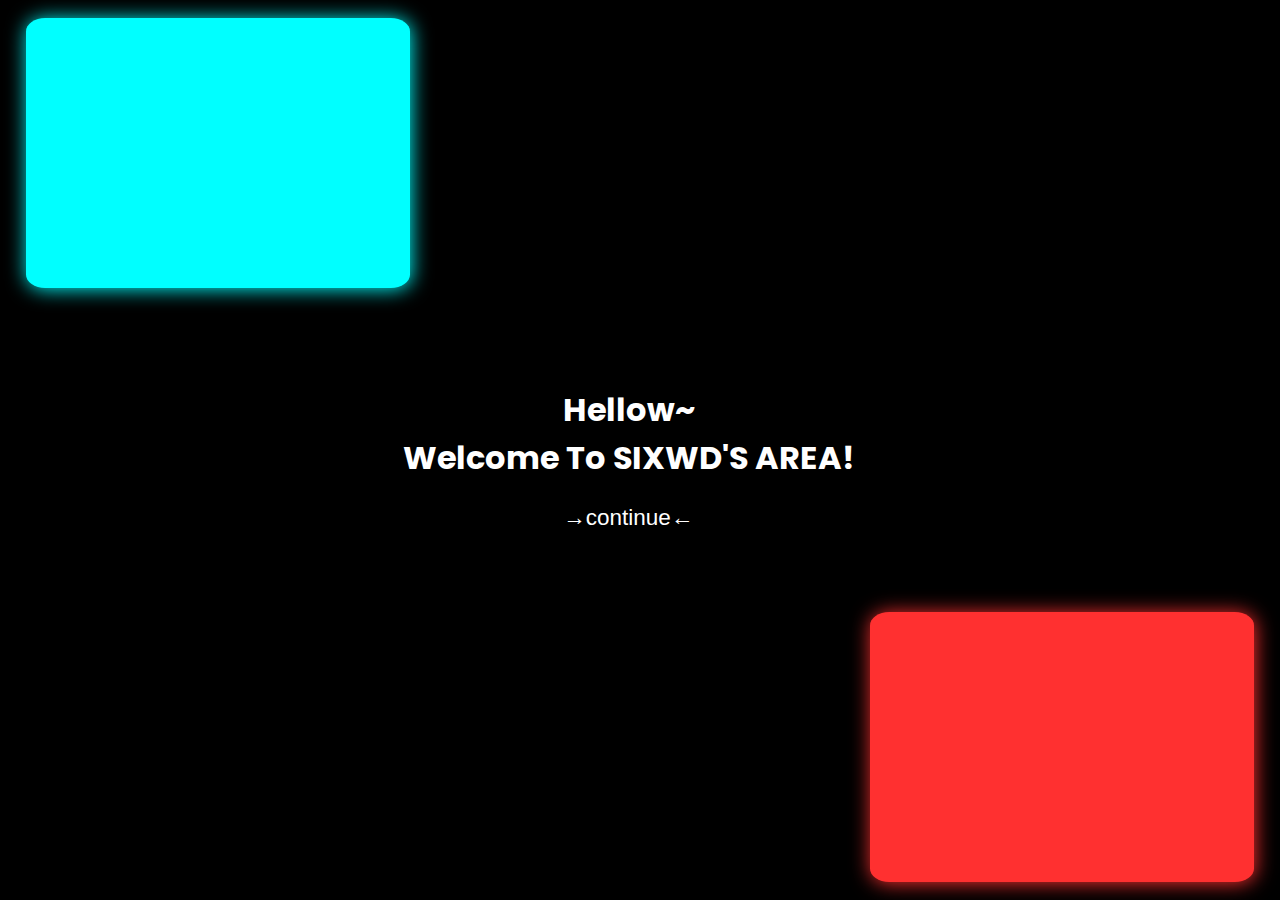
<file: index.html>
<!DOCTYPE html>
<html lang="en">
<head>
    <meta charset="UTF-8">
    <meta http-equiv="X-UA-Compatible" content="IE=edge">
    <meta name="viewport" content="width=device-width, initial-scale=1.0">
    <title>Hellow~</title>
    <link rel="preconnect" href="https://fonts.googleapis.com">
    <link rel="preconnect" href="https://fonts.gstatic.com" crossorigin>
    <link href="https://fonts.googleapis.com/css2?family=Poppins:wght@300&display=swap" rel="stylesheet">
	<link rel="stylesheet" href="css/index_21.css">
</head>
<body>
    <h1>Hellow~
        <br>Welcome To SIXWD'S AREA!
    </h1>
    <form action="tampilanKelompok.html">
        <button>→continue←</button>
    </form>
</body>
</html>
</file>
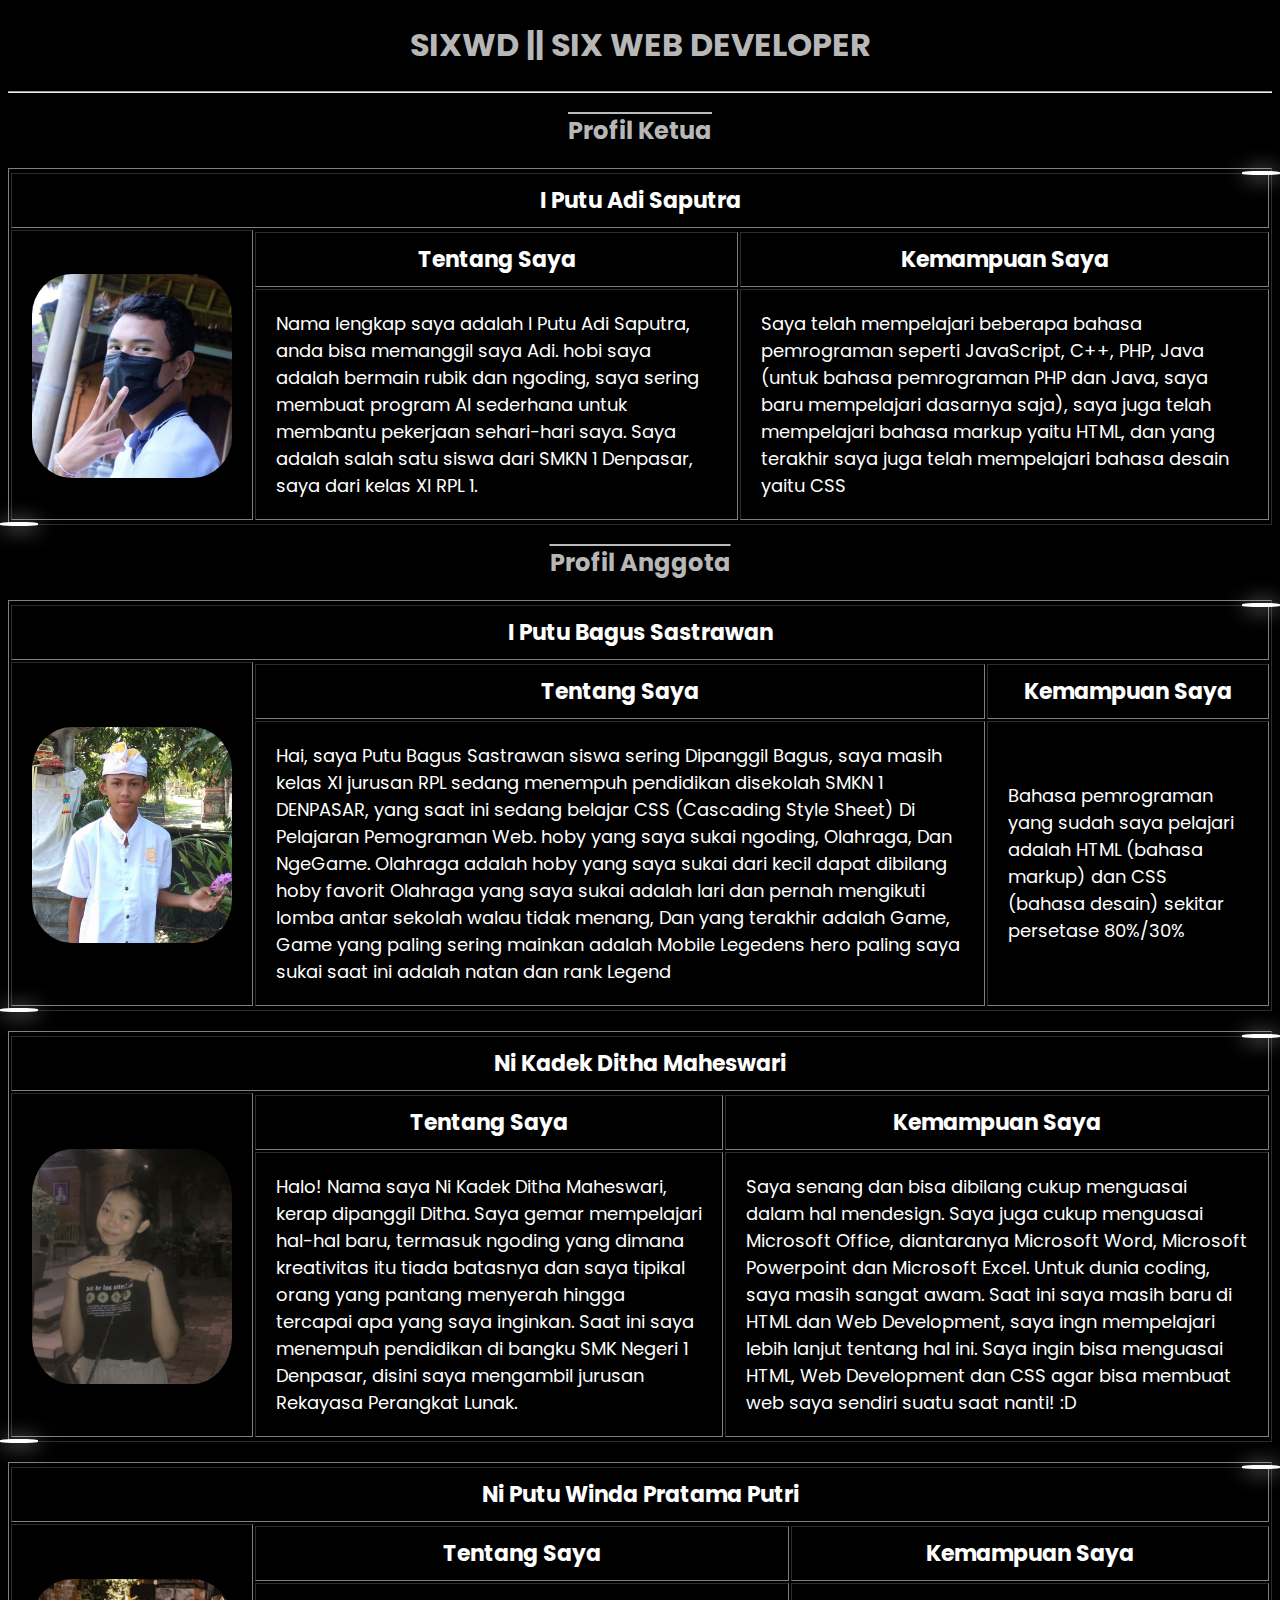
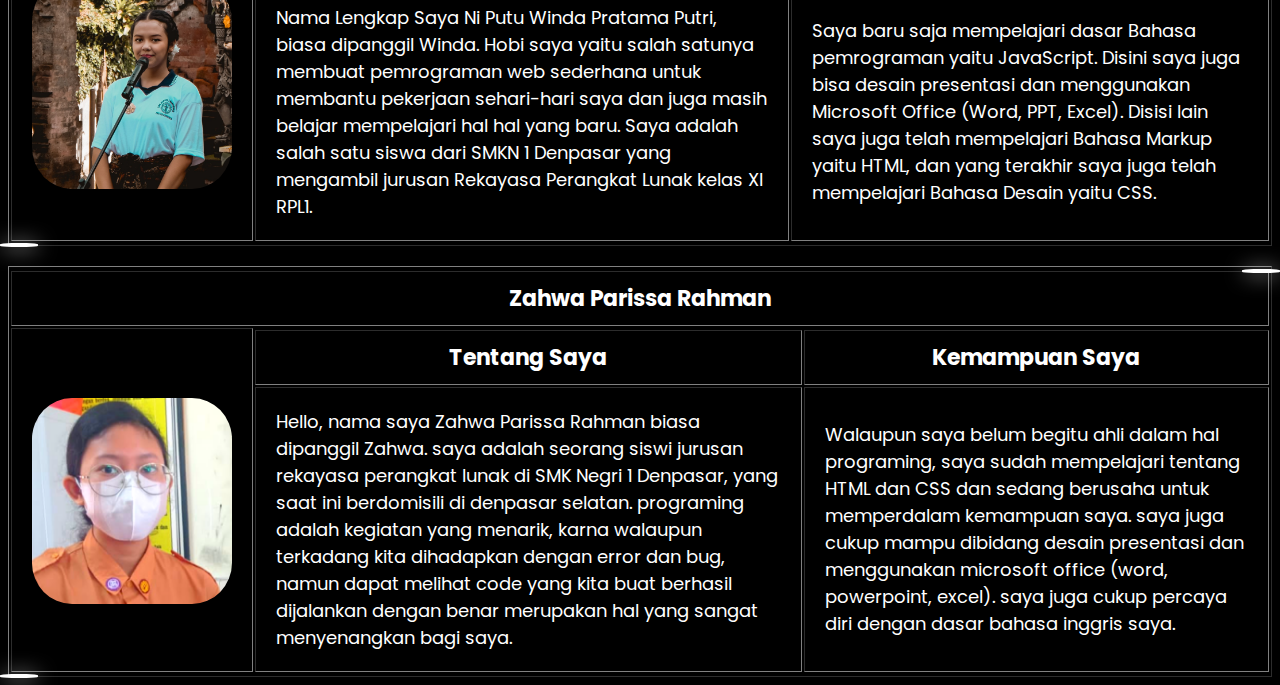
<file: 21.html>
<!DOCTYPE html>
<html lang="en">
<head>
    <meta charset="UTF-8">
    <meta http-equiv="X-UA-Compatible" content="IE=edge">
    <meta name="viewport" content="width=device-width, initial-scale=1.0">
    <title>SIXWD</title>
    <link rel="preconnect" href="https://fonts.googleapis.com">
    <link rel="preconnect" href="https://fonts.gstatic.com" crossorigin>
    <link href="https://fonts.googleapis.com/css2?family=Poppins:wght@300&display=swap" rel="stylesheet">
	<link rel="stylesheet" href="css/21.css">
</head>
<body>
    <h1>SIXWD || SIX WEB DEVELOPER</h1>
    <hr>
    <h2>Profil Ketua</h2>
    <table border="1">
        <tr>
            <th colspan="3">I Putu Adi Saputra</th>
        </tr>
        <tr>
            <td rowspan="3"><img src="gambar/adi.jpg"></td>
        </tr>
        <tr>
            <th>Tentang Saya</th>
            <th>Kemampuan Saya</th>
        </tr>
        <tr>
            <td>Nama lengkap saya adalah I Putu Adi Saputra, anda bisa memanggil saya Adi. hobi saya adalah bermain rubik dan ngoding, saya sering membuat program AI sederhana untuk membantu pekerjaan sehari-hari saya. Saya adalah salah satu siswa dari SMKN 1 Denpasar, saya dari kelas XI RPL 1.</td>
            <td>Saya telah mempelajari beberapa bahasa pemrograman seperti JavaScript, C++, PHP, Java (untuk bahasa pemrograman PHP dan Java, saya baru mempelajari dasarnya saja), saya juga telah mempelajari bahasa markup yaitu HTML, dan yang terakhir saya juga telah mempelajari bahasa desain yaitu CSS</td>
        </tr>
    </table>

    <h2>Profil Anggota</h2>
    <table border="1">
        <tr>
            <th colspan="3">I Putu Bagus Sastrawan</th>
        </tr>
        <tr>
            <td rowspan="3"><img src="gambar/bagas.jpg"></td>
        </tr>
        <tr>
            <th>Tentang Saya</th>
            <th>Kemampuan Saya</th>
        </tr>
        <tr>
            <td>Hai, saya Putu Bagus Sastrawan siswa sering Dipanggil Bagus, saya masih kelas XI jurusan RPL sedang menempuh pendidikan disekolah SMKN 1 DENPASAR, yang saat ini sedang belajar CSS (Cascading Style Sheet) Di Pelajaran Pemograman Web. hoby yang saya sukai ngoding, Olahraga, Dan NgeGame. Olahraga adalah hoby yang saya sukai dari kecil dapat dibilang hoby favorit Olahraga yang saya sukai adalah lari dan pernah mengikuti lomba antar sekolah walau tidak menang, Dan yang terakhir adalah Game, Game yang paling sering mainkan adalah Mobile Legedens hero paling saya sukai saat ini adalah natan dan rank Legend</td>
            <td>Bahasa pemrograman yang sudah saya pelajari adalah HTML (bahasa markup) dan CSS (bahasa desain) sekitar persetase 80%/30%</td>
        </tr>
    </table>
    <table border="1">
        <tr>
            <th colspan="3">Ni Kadek Ditha Maheswari</th>
        </tr>
        <tr>
            <td rowspan="3"><img src="gambar/ditha.jpg"></td>
        </tr>
        <tr>
            <th>Tentang Saya</th>
            <th>Kemampuan Saya</th>
        </tr>
        <tr>
            <td>Halo! Nama saya Ni Kadek Ditha Maheswari, kerap dipanggil Ditha. Saya gemar mempelajari hal-hal baru, termasuk ngoding yang dimana kreativitas itu tiada  batasnya dan saya tipikal orang yang pantang menyerah hingga tercapai apa yang saya inginkan. Saat ini saya menempuh pendidikan di bangku SMK Negeri 1 Denpasar, disini saya mengambil jurusan Rekayasa Perangkat Lunak.</td>
            <td>Saya senang dan bisa dibilang cukup menguasai dalam hal mendesign. Saya juga cukup menguasai Microsoft Office, diantaranya Microsoft Word, Microsoft Powerpoint dan Microsoft Excel. Untuk dunia coding, saya masih sangat awam. Saat ini saya masih baru di HTML dan Web Development, saya ingn mempelajari lebih lanjut tentang hal ini. Saya ingin bisa menguasai HTML, Web Development dan CSS agar bisa membuat web saya sendiri suatu saat nanti! :D</td>
        </tr>
    </table>
    <table border="1">
        <tr>
            <th colspan="3">Ni Putu Winda Pratama Putri</th>
        </tr>
        <tr>
            <td rowspan="3"><img src="gambar/winda.jpg"></td>
        </tr>
        <tr>
            <th>Tentang Saya</th>
            <th>Kemampuan Saya</th>
        </tr>
        <tr>
            <td>Nama Lengkap Saya Ni Putu Winda Pratama Putri, biasa dipanggil Winda. Hobi saya yaitu salah satunya membuat pemrograman web sederhana untuk membantu pekerjaan sehari-hari saya dan juga masih belajar mempelajari hal hal yang baru. Saya adalah salah satu siswa dari SMKN 1 Denpasar yang mengambil jurusan Rekayasa Perangkat Lunak kelas XI RPL1.</td>
            <td>Saya baru saja mempelajari dasar Bahasa pemrograman yaitu JavaScript. Disini saya juga bisa desain presentasi dan menggunakan Microsoft Office (Word, PPT, Excel).  Disisi lain saya juga telah mempelajari Bahasa Markup yaitu HTML, dan yang terakhir saya juga telah mempelajari Bahasa Desain yaitu CSS.</td>
        </tr>
    </table>
    <table border="1">
        <tr>
            <th colspan="3">Zahwa Parissa Rahman</th>
        </tr>
        <tr>
            <td rowspan="3"><img src="gambar/zahwa.png"></td>
        </tr>
        <tr>
            <th>Tentang Saya</th>
            <th>Kemampuan Saya</th>
        </tr>
        <tr>
            <td>Hello, nama saya Zahwa Parissa Rahman biasa dipanggil Zahwa. saya adalah seorang siswi jurusan rekayasa perangkat lunak di SMK Negri 1 Denpasar, yang saat ini berdomisili di denpasar selatan. programing adalah kegiatan yang menarik, karna walaupun terkadang kita dihadapkan dengan error dan bug, namun dapat melihat code yang kita buat berhasil dijalankan dengan benar merupakan hal yang sangat menyenangkan bagi saya. </td>
            <td>Walaupun saya belum begitu ahli dalam hal programing, saya sudah mempelajari tentang HTML dan CSS dan sedang berusaha untuk memperdalam kemampuan saya. saya juga cukup mampu dibidang desain presentasi dan menggunakan microsoft office (word, powerpoint, excel). saya juga cukup percaya diri dengan dasar bahasa inggris saya.</td>
        </tr>
    </table>
</body>
</html>
</file>
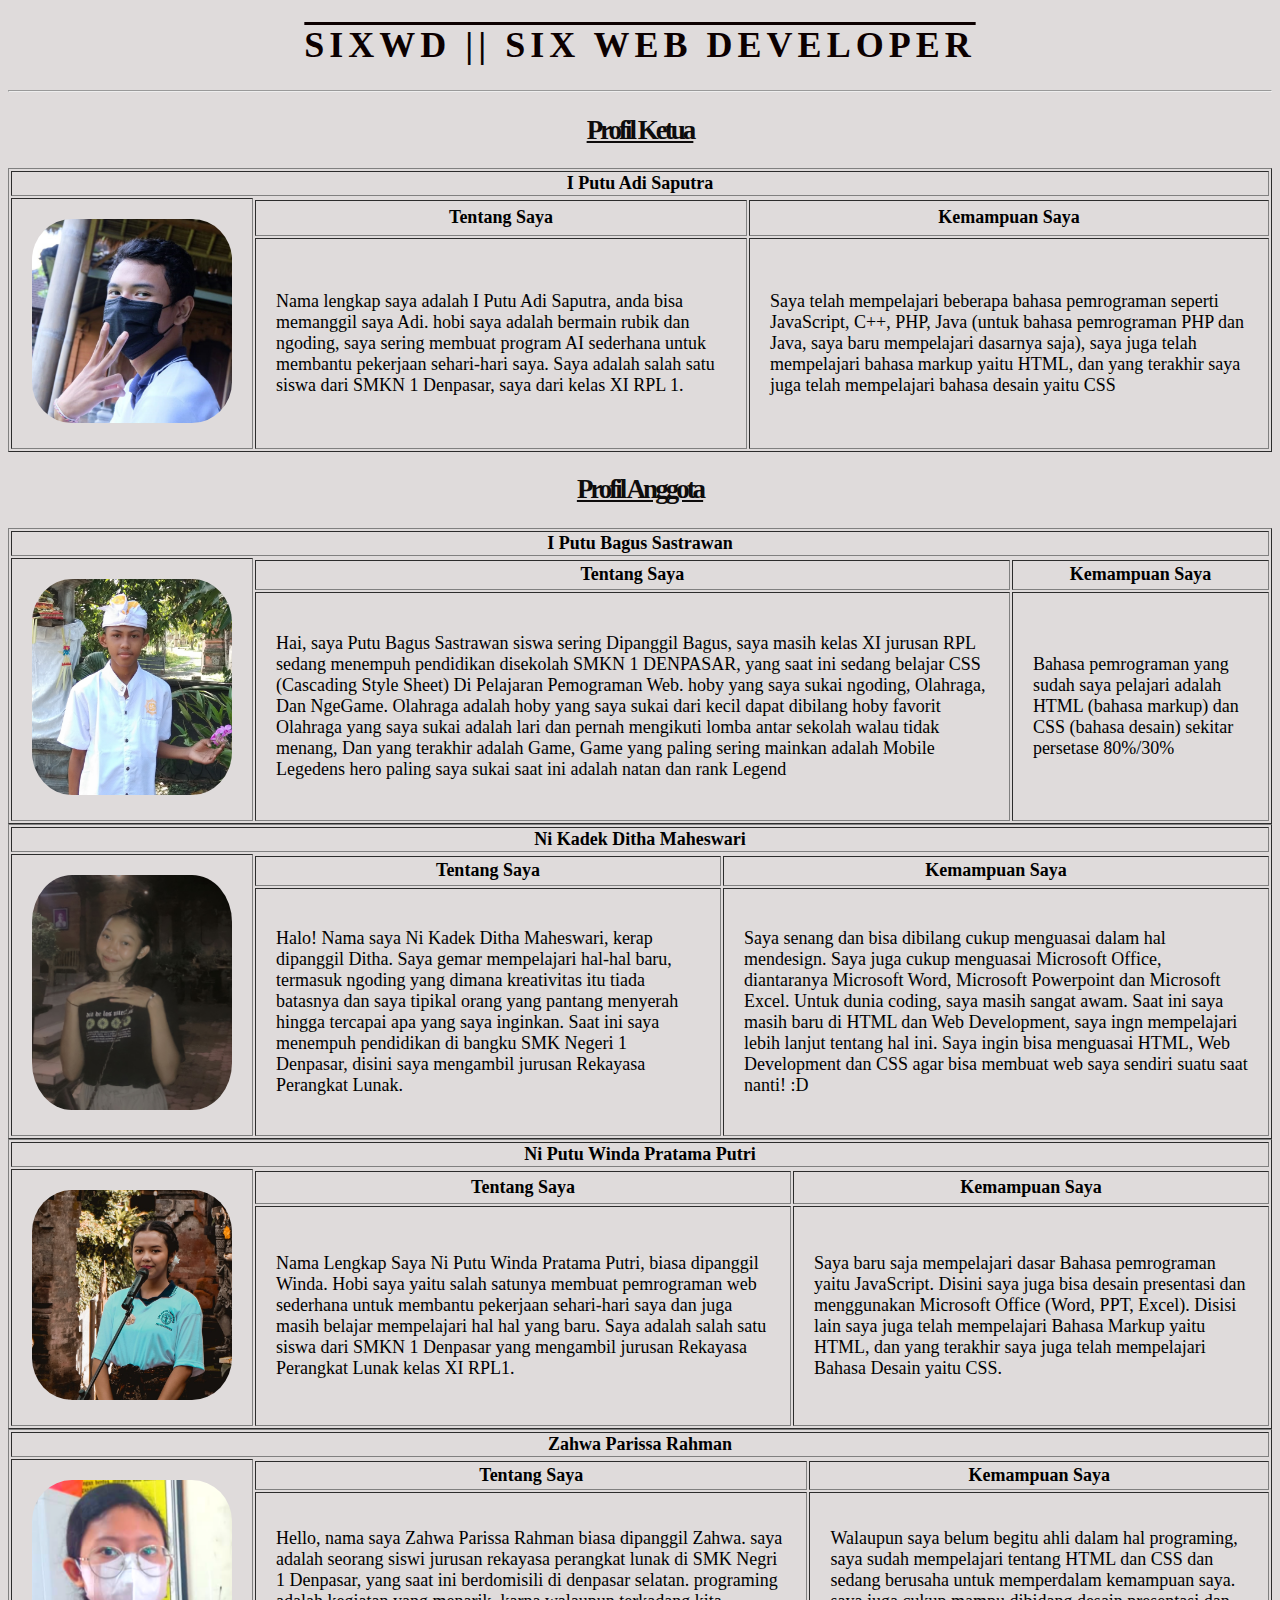
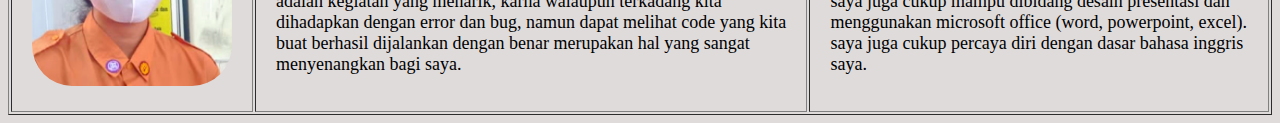
<file: 22.html>
<!DOCTYPE html>
<html lang="en">
<head>
    <meta charset="UTF-8">
    <meta http-equiv="X-UA-Compatible" content="IE=edge">
    <meta name="viewport" content="width=device-width, initial-scale=1.0">
    <title>SIXWD</title>
    <link rel="preconnect" href="https://fonts.googleapis.com">
    <link rel="preconnect" href="https://fonts.gstatic.com" crossorigin>
    <link href="https://fonts.googleapis.com/css2?family=Poppins:wght@300&display=swap" rel="stylesheet">
	<link rel="stylesheet" href="css/22.css">
</head>
<body>
    <h1>SIXWD || SIX WEB DEVELOPER</h1>
    <hr>
    <h2>Profil Ketua</h2>
    <table border="1">
        <tr>
            <th colspan="3">I Putu Adi Saputra</th>
        </tr>
        <tr>
            <td rowspan="3"><img src="gambar/adi.jpg"></td>
        </tr>
        <tr>
            <th>Tentang Saya</th>
            <th>Kemampuan Saya</th>
        </tr>
        <tr>
            <td>Nama lengkap saya adalah I Putu Adi Saputra, anda bisa memanggil saya Adi. hobi saya adalah bermain rubik dan ngoding, saya sering membuat program AI sederhana untuk membantu pekerjaan sehari-hari saya. Saya adalah salah satu siswa dari SMKN 1 Denpasar, saya dari kelas XI RPL 1.</td>
            <td>Saya telah mempelajari beberapa bahasa pemrograman seperti JavaScript, C++, PHP, Java (untuk bahasa pemrograman PHP dan Java, saya baru mempelajari dasarnya saja), saya juga telah mempelajari bahasa markup yaitu HTML, dan yang terakhir saya juga telah mempelajari bahasa desain yaitu CSS</td>
        </tr>
    </table>

    <h2>Profil Anggota</h2>
    <table border="1">
        <tr>
            <th colspan="3">I Putu Bagus Sastrawan</th>
        </tr>
        <tr>
            <td rowspan="3"><img src="gambar/bagas.jpg"></td>
        </tr>
        <tr>
            <th>Tentang Saya</th>
            <th>Kemampuan Saya</th>
        </tr>
        <tr>
            <td>Hai, saya Putu Bagus Sastrawan siswa sering Dipanggil Bagus, saya masih kelas XI jurusan RPL sedang menempuh pendidikan disekolah SMKN 1 DENPASAR, yang saat ini sedang belajar CSS (Cascading Style Sheet) Di Pelajaran Pemograman Web. hoby yang saya sukai ngoding, Olahraga, Dan NgeGame. Olahraga adalah hoby yang saya sukai dari kecil dapat dibilang hoby favorit Olahraga yang saya sukai adalah lari dan pernah mengikuti lomba antar sekolah walau tidak menang, Dan yang terakhir adalah Game, Game yang paling sering mainkan adalah Mobile Legedens hero paling saya sukai saat ini adalah natan dan rank Legend</td>
            <td>Bahasa pemrograman yang sudah saya pelajari adalah HTML (bahasa markup) dan CSS (bahasa desain) sekitar persetase 80%/30%</td>
        </tr>
    </table>
    <table border="1">
        <tr>
            <th colspan="3">Ni Kadek Ditha Maheswari</th>
        </tr>
        <tr>
            <td rowspan="3"><img src="gambar/ditha.jpg"></td>
        </tr>
        <tr>
            <th>Tentang Saya</th>
            <th>Kemampuan Saya</th>
        </tr>
        <tr>
            <td>Halo! Nama saya Ni Kadek Ditha Maheswari, kerap dipanggil Ditha. Saya gemar mempelajari hal-hal baru, termasuk ngoding yang dimana kreativitas itu tiada  batasnya dan saya tipikal orang yang pantang menyerah hingga tercapai apa yang saya inginkan. Saat ini saya menempuh pendidikan di bangku SMK Negeri 1 Denpasar, disini saya mengambil jurusan Rekayasa Perangkat Lunak.</td>
            <td>Saya senang dan bisa dibilang cukup menguasai dalam hal mendesign. Saya juga cukup menguasai Microsoft Office, diantaranya Microsoft Word, Microsoft Powerpoint dan Microsoft Excel. Untuk dunia coding, saya masih sangat awam. Saat ini saya masih baru di HTML dan Web Development, saya ingn mempelajari lebih lanjut tentang hal ini. Saya ingin bisa menguasai HTML, Web Development dan CSS agar bisa membuat web saya sendiri suatu saat nanti! :D</td>
        </tr>
    </table>
    <table border="1">
        <tr>
            <th colspan="3">Ni Putu Winda Pratama Putri</th>
        </tr>
        <tr>
            <td rowspan="3"><img src="gambar/winda.jpg"></td>
        </tr>
        <tr>
            <th>Tentang Saya</th>
            <th>Kemampuan Saya</th>
        </tr>
        <tr>
            <td>Nama Lengkap Saya Ni Putu Winda Pratama Putri, biasa dipanggil Winda. Hobi saya yaitu salah satunya membuat pemrograman web sederhana untuk membantu pekerjaan sehari-hari saya dan juga masih belajar mempelajari hal hal yang baru. Saya adalah salah satu siswa dari SMKN 1 Denpasar yang mengambil jurusan Rekayasa Perangkat Lunak kelas XI RPL1.</td>
            <td>Saya baru saja mempelajari dasar Bahasa pemrograman yaitu JavaScript. Disini saya juga bisa desain presentasi dan menggunakan Microsoft Office (Word, PPT, Excel).  Disisi lain saya juga telah mempelajari Bahasa Markup yaitu HTML, dan yang terakhir saya juga telah mempelajari Bahasa Desain yaitu CSS.</td>
        </tr>
    </table>
    <table border="1">
        <tr>
            <th colspan="3">Zahwa Parissa Rahman</th>
        </tr>
        <tr>
            <td rowspan="3"><img src="gambar/zahwa.png"></td>
        </tr>
        <tr>
            <th>Tentang Saya</th>
            <th>Kemampuan Saya</th>
        </tr>
        <tr>
            <td>Hello, nama saya Zahwa Parissa Rahman biasa dipanggil Zahwa. saya adalah seorang siswi jurusan rekayasa perangkat lunak di SMK Negri 1 Denpasar, yang saat ini berdomisili di denpasar selatan. programing adalah kegiatan yang menarik, karna walaupun terkadang kita dihadapkan dengan error dan bug, namun dapat melihat code yang kita buat berhasil dijalankan dengan benar merupakan hal yang sangat menyenangkan bagi saya. </td>
            <td>Walaupun saya belum begitu ahli dalam hal programing, saya sudah mempelajari tentang HTML dan CSS dan sedang berusaha untuk memperdalam kemampuan saya. saya juga cukup mampu dibidang desain presentasi dan menggunakan microsoft office (word, powerpoint, excel). saya juga cukup percaya diri dengan dasar bahasa inggris saya.</td>
        </tr>
    </table>
</body>
</html>
</file>
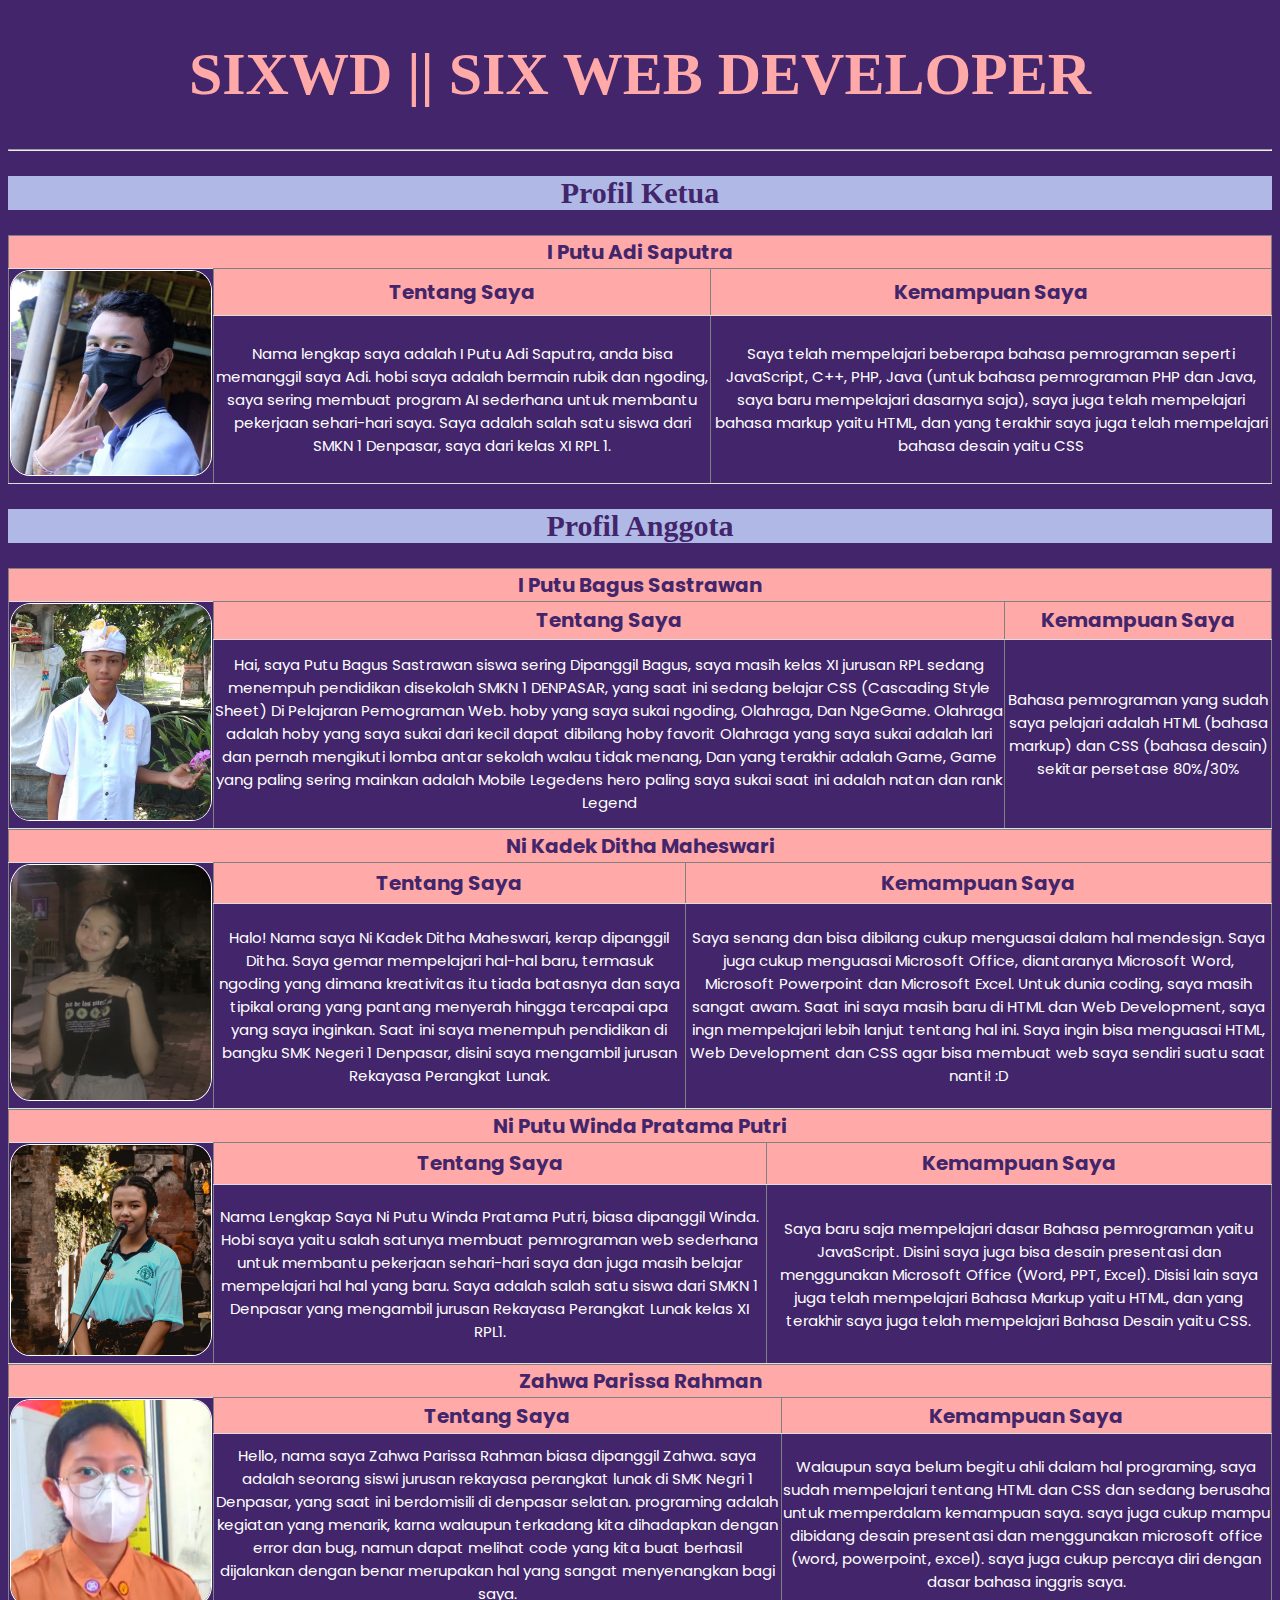
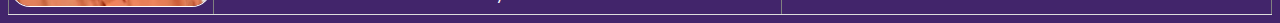
<file: 30.html>
<!DOCTYPE html>
<html lang="en">
<head>
    <meta charset="UTF-8">
    <meta http-equiv="X-UA-Compatible" content="IE=edge">
    <meta name="viewport" content="width=device-width, initial-scale=1.0">
    <title>SIXWD</title>
    <link rel="preconnect" href="https://fonts.googleapis.com">
    <link rel="preconnect" href="https://fonts.gstatic.com" crossorigin>
    <link href="https://fonts.googleapis.com/css2?family=Poppins:wght@300&display=swap" rel="stylesheet">
	<link rel="stylesheet" href="css/30.css">
</head>
<body>
    <h1>SIXWD || SIX WEB DEVELOPER</h1>
    <hr>
    <h2>Profil Ketua</h2>
    <table border="1">
        <tr>
            <th colspan="3">I Putu Adi Saputra</th>
        </tr>
        <tr>
            <td rowspan="3"><img src="gambar/adi.jpg"></td>
        </tr>
        <tr>
            <th>Tentang Saya</th>
            <th>Kemampuan Saya</th>
        </tr>
        <tr>
            <td>Nama lengkap saya adalah I Putu Adi Saputra, anda bisa memanggil saya Adi. hobi saya adalah bermain rubik dan ngoding, saya sering membuat program AI sederhana untuk membantu pekerjaan sehari-hari saya. Saya adalah salah satu siswa dari SMKN 1 Denpasar, saya dari kelas XI RPL 1.</td>
            <td>Saya telah mempelajari beberapa bahasa pemrograman seperti JavaScript, C++, PHP, Java (untuk bahasa pemrograman PHP dan Java, saya baru mempelajari dasarnya saja), saya juga telah mempelajari bahasa markup yaitu HTML, dan yang terakhir saya juga telah mempelajari bahasa desain yaitu CSS</td>
        </tr>
    </table>

    <h2>Profil Anggota</h2>
    <table border="1">
        <tr>
            <th colspan="3">I Putu Bagus Sastrawan</th>
        </tr>
        <tr>
            <td rowspan="3"><img src="gambar/bagas.jpg"></td>
        </tr>
        <tr>
            <th>Tentang Saya</th>
            <th>Kemampuan Saya</th>
        </tr>
        <tr>
            <td>Hai, saya Putu Bagus Sastrawan siswa sering Dipanggil Bagus, saya masih kelas XI jurusan RPL sedang menempuh pendidikan disekolah SMKN 1 DENPASAR, yang saat ini sedang belajar CSS (Cascading Style Sheet) Di Pelajaran Pemograman Web. hoby yang saya sukai ngoding, Olahraga, Dan NgeGame. Olahraga adalah hoby yang saya sukai dari kecil dapat dibilang hoby favorit Olahraga yang saya sukai adalah lari dan pernah mengikuti lomba antar sekolah walau tidak menang, Dan yang terakhir adalah Game, Game yang paling sering mainkan adalah Mobile Legedens hero paling saya sukai saat ini adalah natan dan rank Legend</td>
            <td>Bahasa pemrograman yang sudah saya pelajari adalah HTML (bahasa markup) dan CSS (bahasa desain) sekitar persetase 80%/30%</td>
        </tr>
    </table>
    <table border="1">
        <tr>
            <th colspan="3">Ni Kadek Ditha Maheswari</th>
        </tr>
        <tr>
            <td rowspan="3"><img src="gambar/ditha.jpg"></td>
        </tr>
        <tr>
            <th>Tentang Saya</th>
            <th>Kemampuan Saya</th>
        </tr>
        <tr>
            <td>Halo! Nama saya Ni Kadek Ditha Maheswari, kerap dipanggil Ditha. Saya gemar mempelajari hal-hal baru, termasuk ngoding yang dimana kreativitas itu tiada  batasnya dan saya tipikal orang yang pantang menyerah hingga tercapai apa yang saya inginkan. Saat ini saya menempuh pendidikan di bangku SMK Negeri 1 Denpasar, disini saya mengambil jurusan Rekayasa Perangkat Lunak.</td>
            <td>Saya senang dan bisa dibilang cukup menguasai dalam hal mendesign. Saya juga cukup menguasai Microsoft Office, diantaranya Microsoft Word, Microsoft Powerpoint dan Microsoft Excel. Untuk dunia coding, saya masih sangat awam. Saat ini saya masih baru di HTML dan Web Development, saya ingn mempelajari lebih lanjut tentang hal ini. Saya ingin bisa menguasai HTML, Web Development dan CSS agar bisa membuat web saya sendiri suatu saat nanti! :D</td>
        </tr>
    </table>
    <table border="1">
        <tr>
            <th colspan="3">Ni Putu Winda Pratama Putri</th>
        </tr>
        <tr>
            <td rowspan="3"><img src="gambar/winda.jpg"></td>
        </tr>
        <tr>
            <th>Tentang Saya</th>
            <th>Kemampuan Saya</th>
        </tr>
        <tr>
            <td>Nama Lengkap Saya Ni Putu Winda Pratama Putri, biasa dipanggil Winda. Hobi saya yaitu salah satunya membuat pemrograman web sederhana untuk membantu pekerjaan sehari-hari saya dan juga masih belajar mempelajari hal hal yang baru. Saya adalah salah satu siswa dari SMKN 1 Denpasar yang mengambil jurusan Rekayasa Perangkat Lunak kelas XI RPL1.</td>
            <td>Saya baru saja mempelajari dasar Bahasa pemrograman yaitu JavaScript. Disini saya juga bisa desain presentasi dan menggunakan Microsoft Office (Word, PPT, Excel).  Disisi lain saya juga telah mempelajari Bahasa Markup yaitu HTML, dan yang terakhir saya juga telah mempelajari Bahasa Desain yaitu CSS.</td>
        </tr>
    </table>
    <table border="1">
        <tr>
            <th colspan="3">Zahwa Parissa Rahman</th>
        </tr>
        <tr>
            <td rowspan="3"><img src="gambar/zahwa.png"></td>
        </tr>
        <tr>
            <th>Tentang Saya</th>
            <th>Kemampuan Saya</th>
        </tr>
        <tr>
            <td>Hello, nama saya Zahwa Parissa Rahman biasa dipanggil Zahwa. saya adalah seorang siswi jurusan rekayasa perangkat lunak di SMK Negri 1 Denpasar, yang saat ini berdomisili di denpasar selatan. programing adalah kegiatan yang menarik, karna walaupun terkadang kita dihadapkan dengan error dan bug, namun dapat melihat code yang kita buat berhasil dijalankan dengan benar merupakan hal yang sangat menyenangkan bagi saya. </td>
            <td>Walaupun saya belum begitu ahli dalam hal programing, saya sudah mempelajari tentang HTML dan CSS dan sedang berusaha untuk memperdalam kemampuan saya. saya juga cukup mampu dibidang desain presentasi dan menggunakan microsoft office (word, powerpoint, excel). saya juga cukup percaya diri dengan dasar bahasa inggris saya.</td>
        </tr>
    </table>
</body>
</html>
</file>
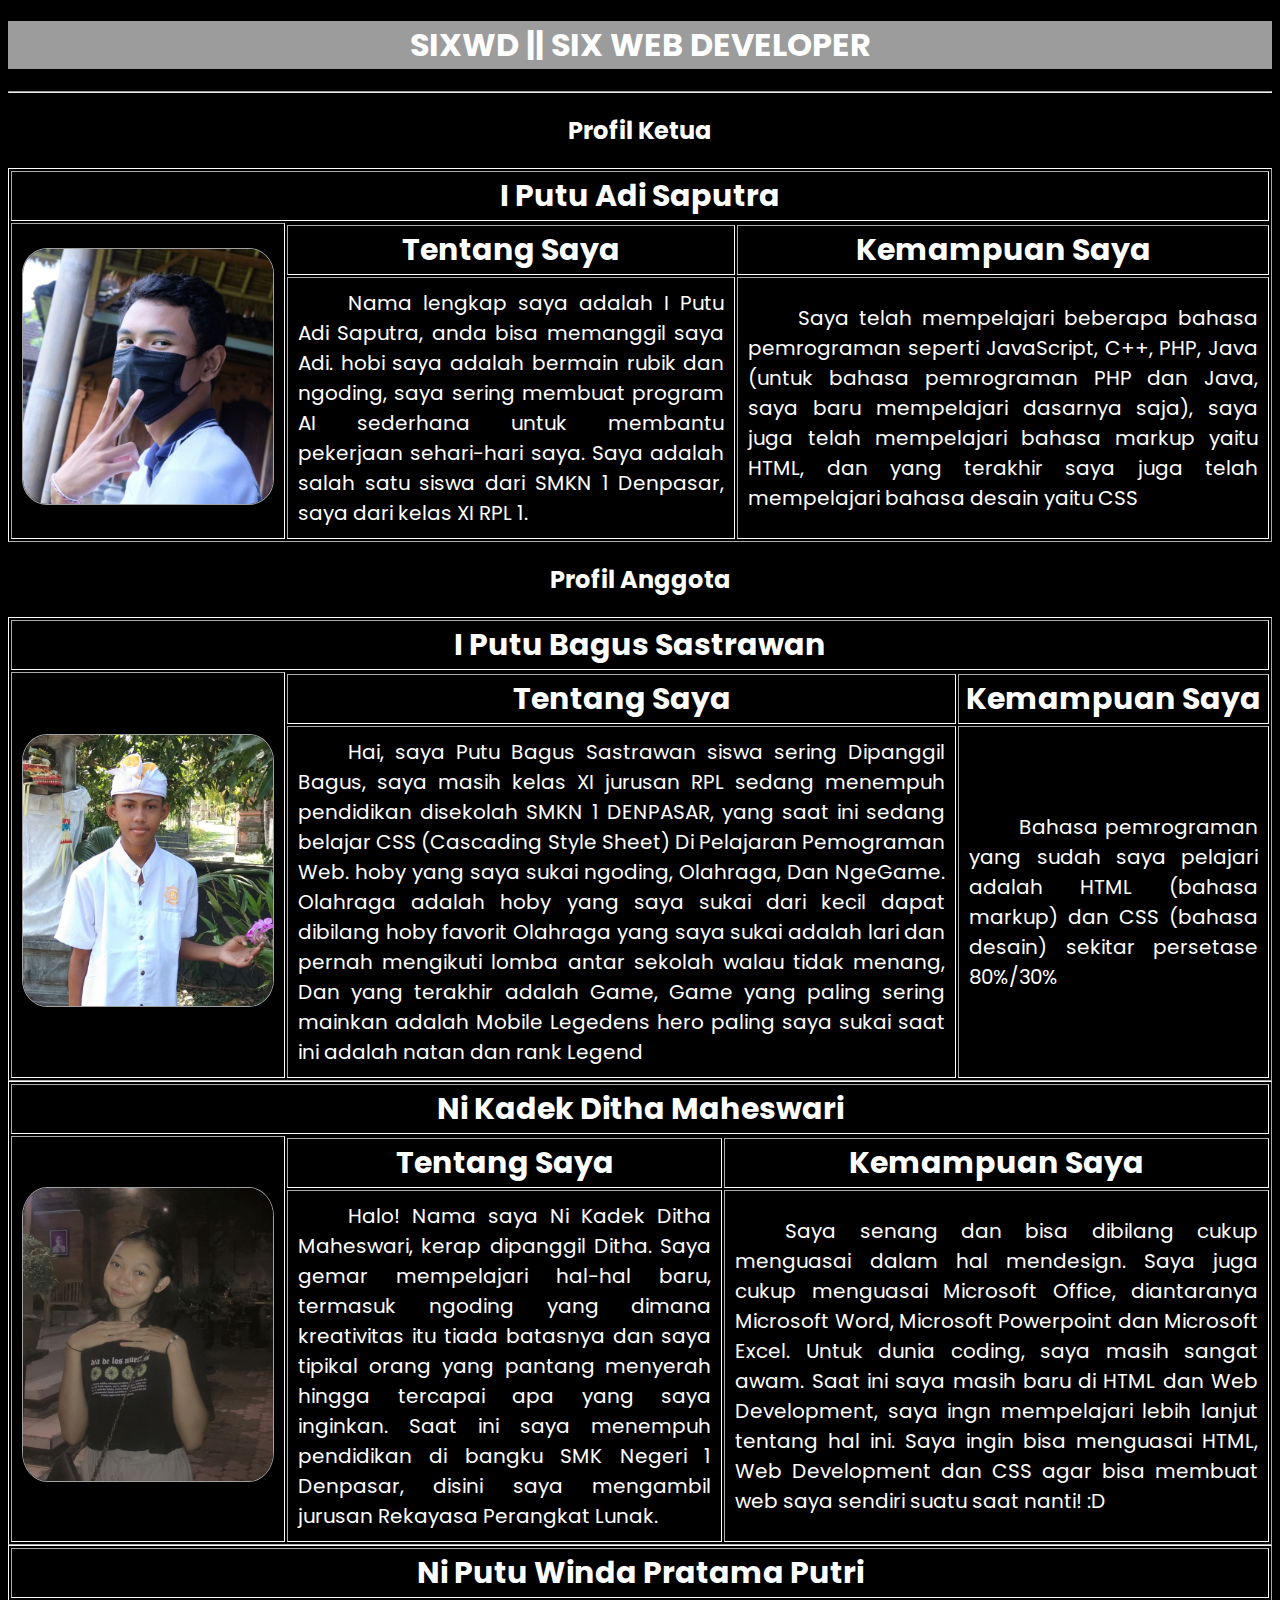
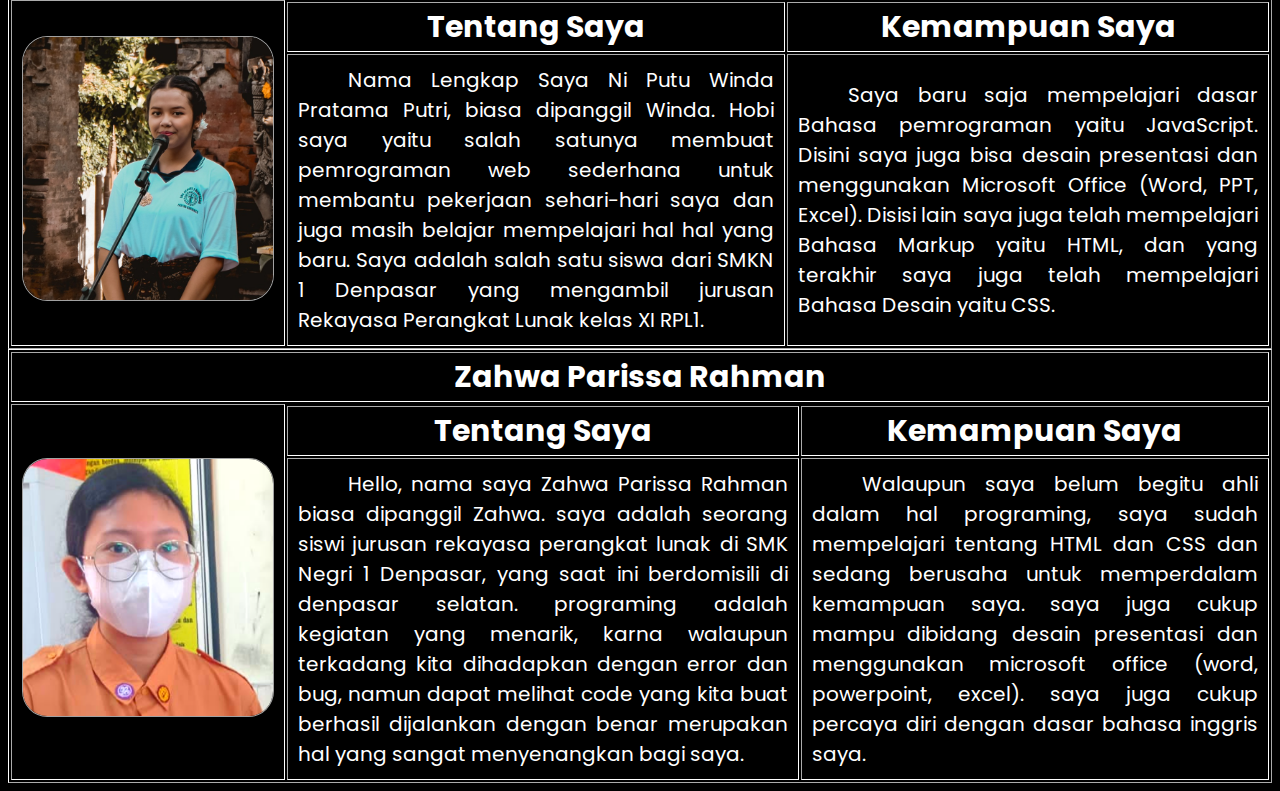
<file: 34.html>
<!DOCTYPE html>
<html lang="en">
<head>
    <meta charset="UTF-8">
    <meta http-equiv="X-UA-Compatible" content="IE=edge">
    <meta name="viewport" content="width=device-width, initial-scale=1.0">
    <title>SIXWD</title>
    <link rel="preconnect" href="https://fonts.googleapis.com">
    <link rel="preconnect" href="https://fonts.gstatic.com" crossorigin>
    <link href="https://fonts.googleapis.com/css2?family=Poppins:wght@300&display=swap" rel="stylesheet">
	<link rel="stylesheet" href="css/34.css">
</head>
<body>
    <h1>SIXWD || SIX WEB DEVELOPER</h1>
    <hr>
    <h2>Profil Ketua</h2>
    <table border="1">
        <tr>
            <th colspan="3">I Putu Adi Saputra</th>
        </tr>
        <tr>
            <td rowspan="3"><img src="gambar/adi.jpg"></td>
        </tr>
        <tr>
            <th>Tentang Saya</th>
            <th>Kemampuan Saya</th>
        </tr>
        <tr>
            <td>Nama lengkap saya adalah I Putu Adi Saputra, anda bisa memanggil saya Adi. hobi saya adalah bermain rubik dan ngoding, saya sering membuat program AI sederhana untuk membantu pekerjaan sehari-hari saya. Saya adalah salah satu siswa dari SMKN 1 Denpasar, saya dari kelas XI RPL 1.</td>
            <td>Saya telah mempelajari beberapa bahasa pemrograman seperti JavaScript, C++, PHP, Java (untuk bahasa pemrograman PHP dan Java, saya baru mempelajari dasarnya saja), saya juga telah mempelajari bahasa markup yaitu HTML, dan yang terakhir saya juga telah mempelajari bahasa desain yaitu CSS</td>
        </tr>
    </table>

    <h2>Profil Anggota</h2>
    <table border="1">
        <tr>
            <th colspan="3">I Putu Bagus Sastrawan</th>
        </tr>
        <tr>
            <td rowspan="3"><img src="gambar/bagas.jpg"></td>
        </tr>
        <tr>
            <th>Tentang Saya</th>
            <th>Kemampuan Saya</th>
        </tr>
        <tr>
            <td>Hai, saya Putu Bagus Sastrawan siswa sering Dipanggil Bagus, saya masih kelas XI jurusan RPL sedang menempuh pendidikan disekolah SMKN 1 DENPASAR, yang saat ini sedang belajar CSS (Cascading Style Sheet) Di Pelajaran Pemograman Web. hoby yang saya sukai ngoding, Olahraga, Dan NgeGame. Olahraga adalah hoby yang saya sukai dari kecil dapat dibilang hoby favorit Olahraga yang saya sukai adalah lari dan pernah mengikuti lomba antar sekolah walau tidak menang, Dan yang terakhir adalah Game, Game yang paling sering mainkan adalah Mobile Legedens hero paling saya sukai saat ini adalah natan dan rank Legend</td>
            <td>Bahasa pemrograman yang sudah saya pelajari adalah HTML (bahasa markup) dan CSS (bahasa desain) sekitar persetase 80%/30%</td>
        </tr>
    </table>
    <table border="1">
        <tr>
            <th colspan="3">Ni Kadek Ditha Maheswari</th>
        </tr>
        <tr>
            <td rowspan="3"><img src="gambar/ditha.jpg"></td>
        </tr>
        <tr>
            <th>Tentang Saya</th>
            <th>Kemampuan Saya</th>
        </tr>
        <tr>
            <td>Halo! Nama saya Ni Kadek Ditha Maheswari, kerap dipanggil Ditha. Saya gemar mempelajari hal-hal baru, termasuk ngoding yang dimana kreativitas itu tiada  batasnya dan saya tipikal orang yang pantang menyerah hingga tercapai apa yang saya inginkan. Saat ini saya menempuh pendidikan di bangku SMK Negeri 1 Denpasar, disini saya mengambil jurusan Rekayasa Perangkat Lunak.</td>
            <td>Saya senang dan bisa dibilang cukup menguasai dalam hal mendesign. Saya juga cukup menguasai Microsoft Office, diantaranya Microsoft Word, Microsoft Powerpoint dan Microsoft Excel. Untuk dunia coding, saya masih sangat awam. Saat ini saya masih baru di HTML dan Web Development, saya ingn mempelajari lebih lanjut tentang hal ini. Saya ingin bisa menguasai HTML, Web Development dan CSS agar bisa membuat web saya sendiri suatu saat nanti! :D</td>
        </tr>
    </table>
    <table border="1">
        <tr>
            <th colspan="3">Ni Putu Winda Pratama Putri</th>
        </tr>
        <tr>
            <td rowspan="3"><img src="gambar/winda.jpg"></td>
        </tr>
        <tr>
            <th>Tentang Saya</th>
            <th>Kemampuan Saya</th>
        </tr>
        <tr>
            <td>Nama Lengkap Saya Ni Putu Winda Pratama Putri, biasa dipanggil Winda. Hobi saya yaitu salah satunya membuat pemrograman web sederhana untuk membantu pekerjaan sehari-hari saya dan juga masih belajar mempelajari hal hal yang baru. Saya adalah salah satu siswa dari SMKN 1 Denpasar yang mengambil jurusan Rekayasa Perangkat Lunak kelas XI RPL1.</td>
            <td>Saya baru saja mempelajari dasar Bahasa pemrograman yaitu JavaScript. Disini saya juga bisa desain presentasi dan menggunakan Microsoft Office (Word, PPT, Excel).  Disisi lain saya juga telah mempelajari Bahasa Markup yaitu HTML, dan yang terakhir saya juga telah mempelajari Bahasa Desain yaitu CSS.</td>
        </tr>
    </table>
    <table border="1">
        <tr>
            <th colspan="3">Zahwa Parissa Rahman</th>
        </tr>
        <tr>
            <td rowspan="3"><img src="gambar/zahwa.png"></td>
        </tr>
        <tr>
            <th>Tentang Saya</th>
            <th>Kemampuan Saya</th>
        </tr>
        <tr>
            <td>Hello, nama saya Zahwa Parissa Rahman biasa dipanggil Zahwa. saya adalah seorang siswi jurusan rekayasa perangkat lunak di SMK Negri 1 Denpasar, yang saat ini berdomisili di denpasar selatan. programing adalah kegiatan yang menarik, karna walaupun terkadang kita dihadapkan dengan error dan bug, namun dapat melihat code yang kita buat berhasil dijalankan dengan benar merupakan hal yang sangat menyenangkan bagi saya. </td>
            <td>Walaupun saya belum begitu ahli dalam hal programing, saya sudah mempelajari tentang HTML dan CSS dan sedang berusaha untuk memperdalam kemampuan saya. saya juga cukup mampu dibidang desain presentasi dan menggunakan microsoft office (word, powerpoint, excel). saya juga cukup percaya diri dengan dasar bahasa inggris saya.</td>
        </tr>
    </table>
</body>
</html>
</file>
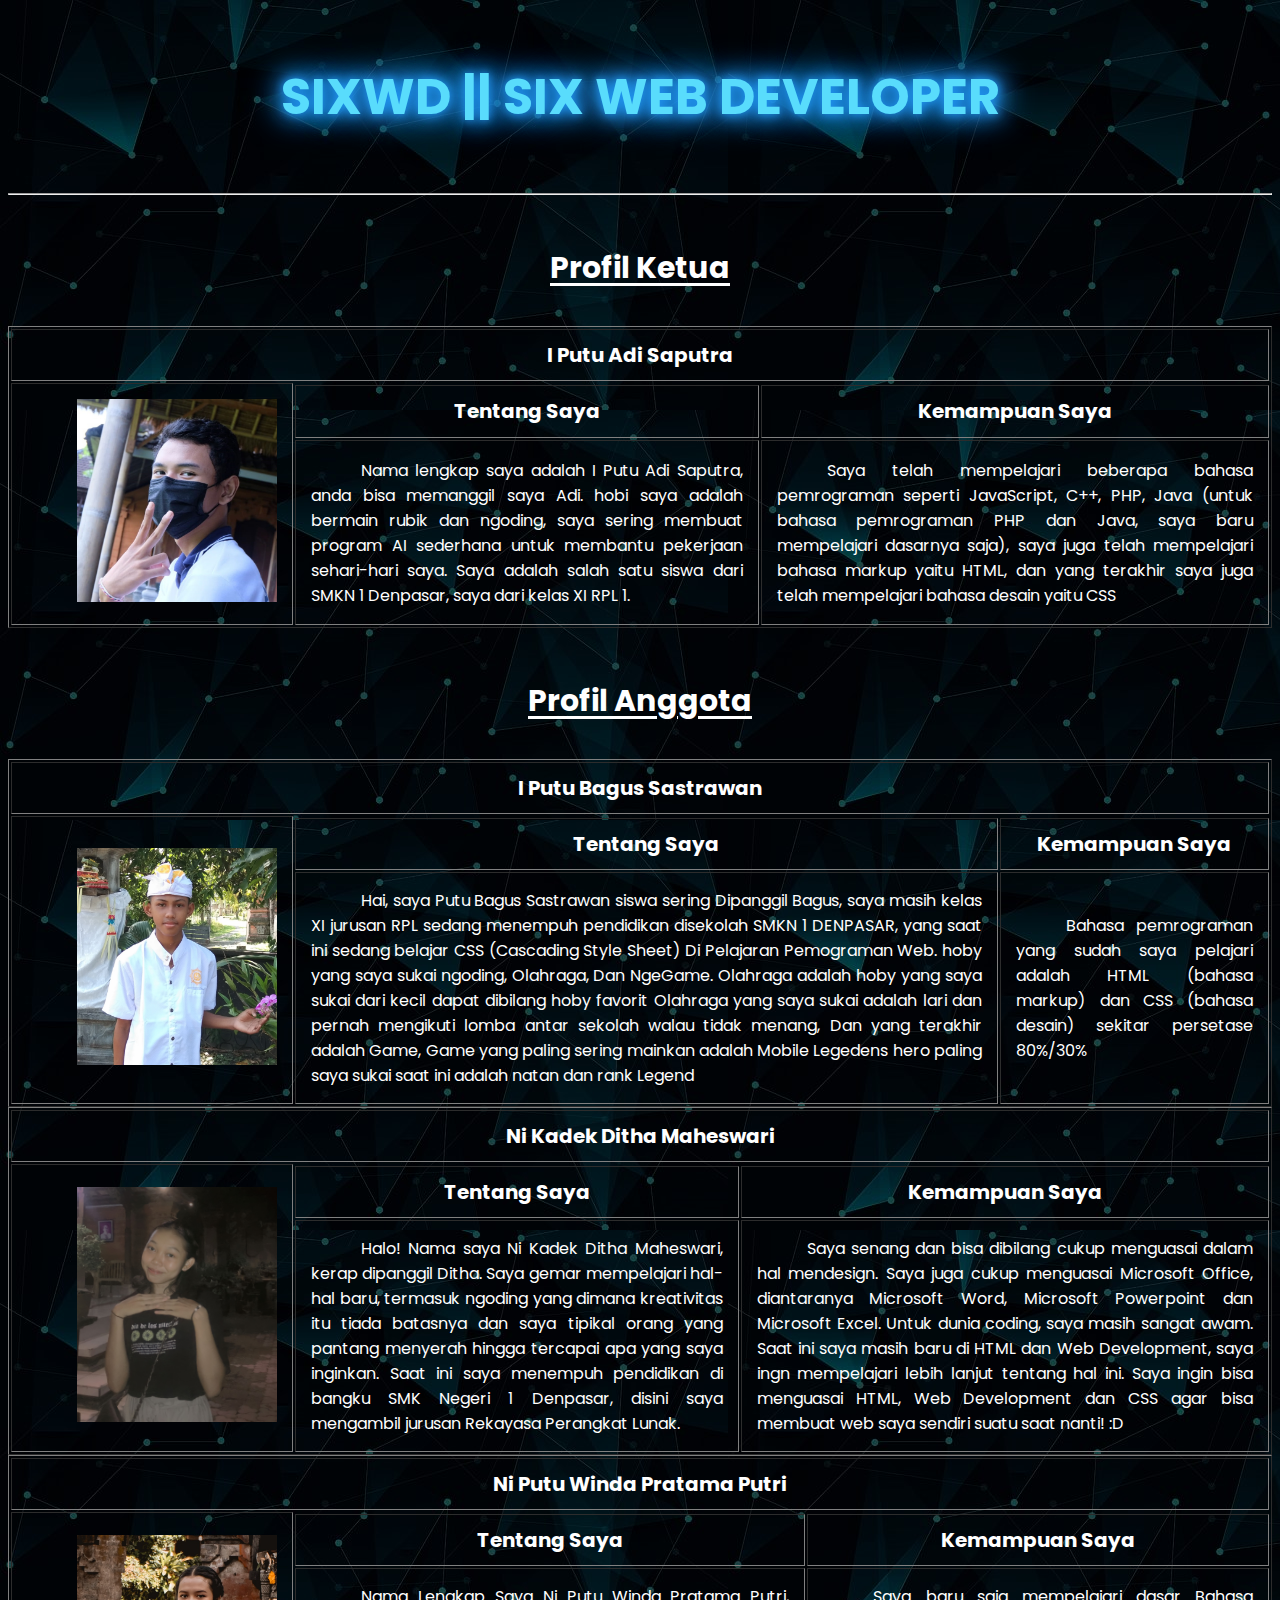
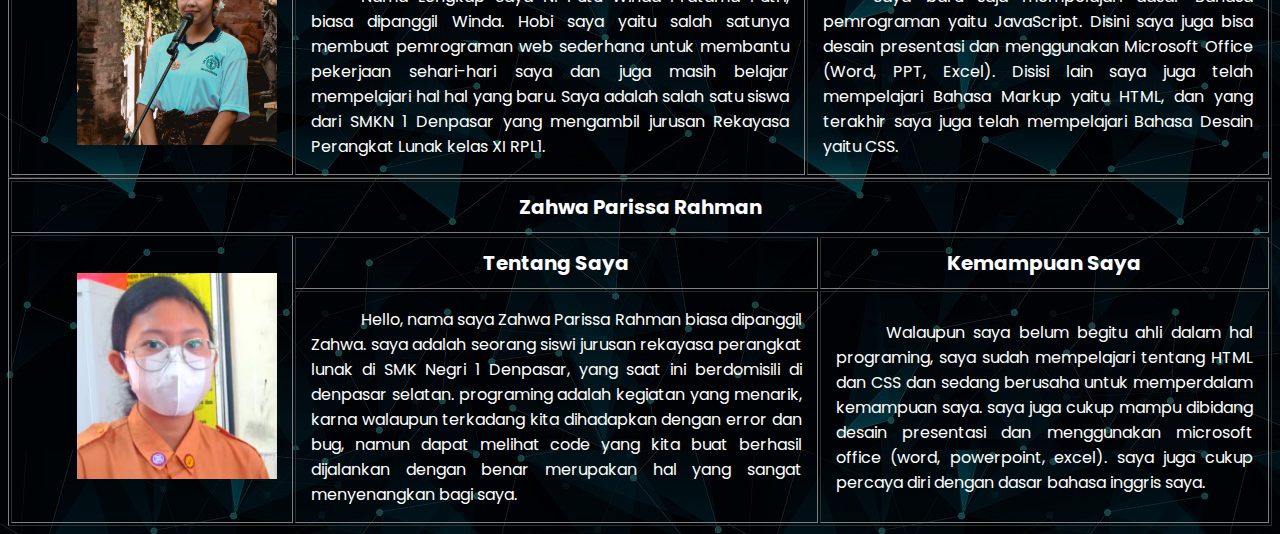
<file: 40.html>
<!DOCTYPE html>
<html lang="en">
<head>
    <meta charset="UTF-8">
    <meta http-equiv="X-UA-Compatible" content="IE=edge">
    <meta name="viewport" content="width=device-width, initial-scale=1.0">
    <title>SIXWD</title>
    <link rel="preconnect" href="https://fonts.googleapis.com">
    <link rel="preconnect" href="https://fonts.gstatic.com" crossorigin>
    <link href="https://fonts.googleapis.com/css2?family=Poppins:wght@300&display=swap" rel="stylesheet">
	<link rel="stylesheet" href="css/40.css">
</head>
<body>
    <h1>SIXWD || SIX WEB DEVELOPER</h1>
    <hr>
    <h2>Profil Ketua</h2>
    <table border="1">
        <tr>
            <th colspan="3">I Putu Adi Saputra</th>
        </tr>
        <tr>
            <td rowspan="3"><img src="gambar/adi.jpg"></td>
        </tr>
        <tr>
            <th>Tentang Saya</th>
            <th>Kemampuan Saya</th>
        </tr>
        <tr>
            <td>Nama lengkap saya adalah I Putu Adi Saputra, anda bisa memanggil saya Adi. hobi saya adalah bermain rubik dan ngoding, saya sering membuat program AI sederhana untuk membantu pekerjaan sehari-hari saya. Saya adalah salah satu siswa dari SMKN 1 Denpasar, saya dari kelas XI RPL 1.</td>
            <td>Saya telah mempelajari beberapa bahasa pemrograman seperti JavaScript, C++, PHP, Java (untuk bahasa pemrograman PHP dan Java, saya baru mempelajari dasarnya saja), saya juga telah mempelajari bahasa markup yaitu HTML, dan yang terakhir saya juga telah mempelajari bahasa desain yaitu CSS</td>
        </tr>
    </table>

    <h2>Profil Anggota</h2>
    <table border="1">
        <tr>
            <th colspan="3">I Putu Bagus Sastrawan</th>
        </tr>
        <tr>
            <td rowspan="3"><img src="gambar/bagas.jpg"></td>
        </tr>
        <tr>
            <th>Tentang Saya</th>
            <th>Kemampuan Saya</th>
        </tr>
        <tr>
            <td>Hai, saya Putu Bagus Sastrawan siswa sering Dipanggil Bagus, saya masih kelas XI jurusan RPL sedang menempuh pendidikan disekolah SMKN 1 DENPASAR, yang saat ini sedang belajar CSS (Cascading Style Sheet) Di Pelajaran Pemograman Web. hoby yang saya sukai ngoding, Olahraga, Dan NgeGame. Olahraga adalah hoby yang saya sukai dari kecil dapat dibilang hoby favorit Olahraga yang saya sukai adalah lari dan pernah mengikuti lomba antar sekolah walau tidak menang, Dan yang terakhir adalah Game, Game yang paling sering mainkan adalah Mobile Legedens hero paling saya sukai saat ini adalah natan dan rank Legend</td>
            <td>Bahasa pemrograman yang sudah saya pelajari adalah HTML (bahasa markup) dan CSS (bahasa desain) sekitar persetase 80%/30%</td>
        </tr>
    </table>
    <table border="1">
        <tr>
            <th colspan="3">Ni Kadek Ditha Maheswari</th>
        </tr>
        <tr>
            <td rowspan="3"><img src="gambar/ditha.jpg"></td>
        </tr>
        <tr>
            <th>Tentang Saya</th>
            <th>Kemampuan Saya</th>
        </tr>
        <tr>
            <td>Halo! Nama saya Ni Kadek Ditha Maheswari, kerap dipanggil Ditha. Saya gemar mempelajari hal-hal baru, termasuk ngoding yang dimana kreativitas itu tiada  batasnya dan saya tipikal orang yang pantang menyerah hingga tercapai apa yang saya inginkan. Saat ini saya menempuh pendidikan di bangku SMK Negeri 1 Denpasar, disini saya mengambil jurusan Rekayasa Perangkat Lunak.</td>
            <td>Saya senang dan bisa dibilang cukup menguasai dalam hal mendesign. Saya juga cukup menguasai Microsoft Office, diantaranya Microsoft Word, Microsoft Powerpoint dan Microsoft Excel. Untuk dunia coding, saya masih sangat awam. Saat ini saya masih baru di HTML dan Web Development, saya ingn mempelajari lebih lanjut tentang hal ini. Saya ingin bisa menguasai HTML, Web Development dan CSS agar bisa membuat web saya sendiri suatu saat nanti! :D</td>
        </tr>
    </table>
    <table border="1">
        <tr>
            <th colspan="3">Ni Putu Winda Pratama Putri</th>
        </tr>
        <tr>
            <td rowspan="3"><img src="gambar/winda.jpg"></td>
        </tr>
        <tr>
            <th>Tentang Saya</th>
            <th>Kemampuan Saya</th>
        </tr>
        <tr>
            <td>Nama Lengkap Saya Ni Putu Winda Pratama Putri, biasa dipanggil Winda. Hobi saya yaitu salah satunya membuat pemrograman web sederhana untuk membantu pekerjaan sehari-hari saya dan juga masih belajar mempelajari hal hal yang baru. Saya adalah salah satu siswa dari SMKN 1 Denpasar yang mengambil jurusan Rekayasa Perangkat Lunak kelas XI RPL1.</td>
            <td>Saya baru saja mempelajari dasar Bahasa pemrograman yaitu JavaScript. Disini saya juga bisa desain presentasi dan menggunakan Microsoft Office (Word, PPT, Excel).  Disisi lain saya juga telah mempelajari Bahasa Markup yaitu HTML, dan yang terakhir saya juga telah mempelajari Bahasa Desain yaitu CSS.</td>
        </tr>
    </table>
    <table border="1">
        <tr>
            <th colspan="3">Zahwa Parissa Rahman</th>
        </tr>
        <tr>
            <td rowspan="3"><img src="gambar/zahwa.png"></td>
        </tr>
        <tr>
            <th>Tentang Saya</th>
            <th>Kemampuan Saya</th>
        </tr>
        <tr>
            <td>Hello, nama saya Zahwa Parissa Rahman biasa dipanggil Zahwa. saya adalah seorang siswi jurusan rekayasa perangkat lunak di SMK Negri 1 Denpasar, yang saat ini berdomisili di denpasar selatan. programing adalah kegiatan yang menarik, karna walaupun terkadang kita dihadapkan dengan error dan bug, namun dapat melihat code yang kita buat berhasil dijalankan dengan benar merupakan hal yang sangat menyenangkan bagi saya. </td>
            <td>Walaupun saya belum begitu ahli dalam hal programing, saya sudah mempelajari tentang HTML dan CSS dan sedang berusaha untuk memperdalam kemampuan saya. saya juga cukup mampu dibidang desain presentasi dan menggunakan microsoft office (word, powerpoint, excel). saya juga cukup percaya diri dengan dasar bahasa inggris saya.</td>
        </tr>
    </table>
</body>
</html>
</file>
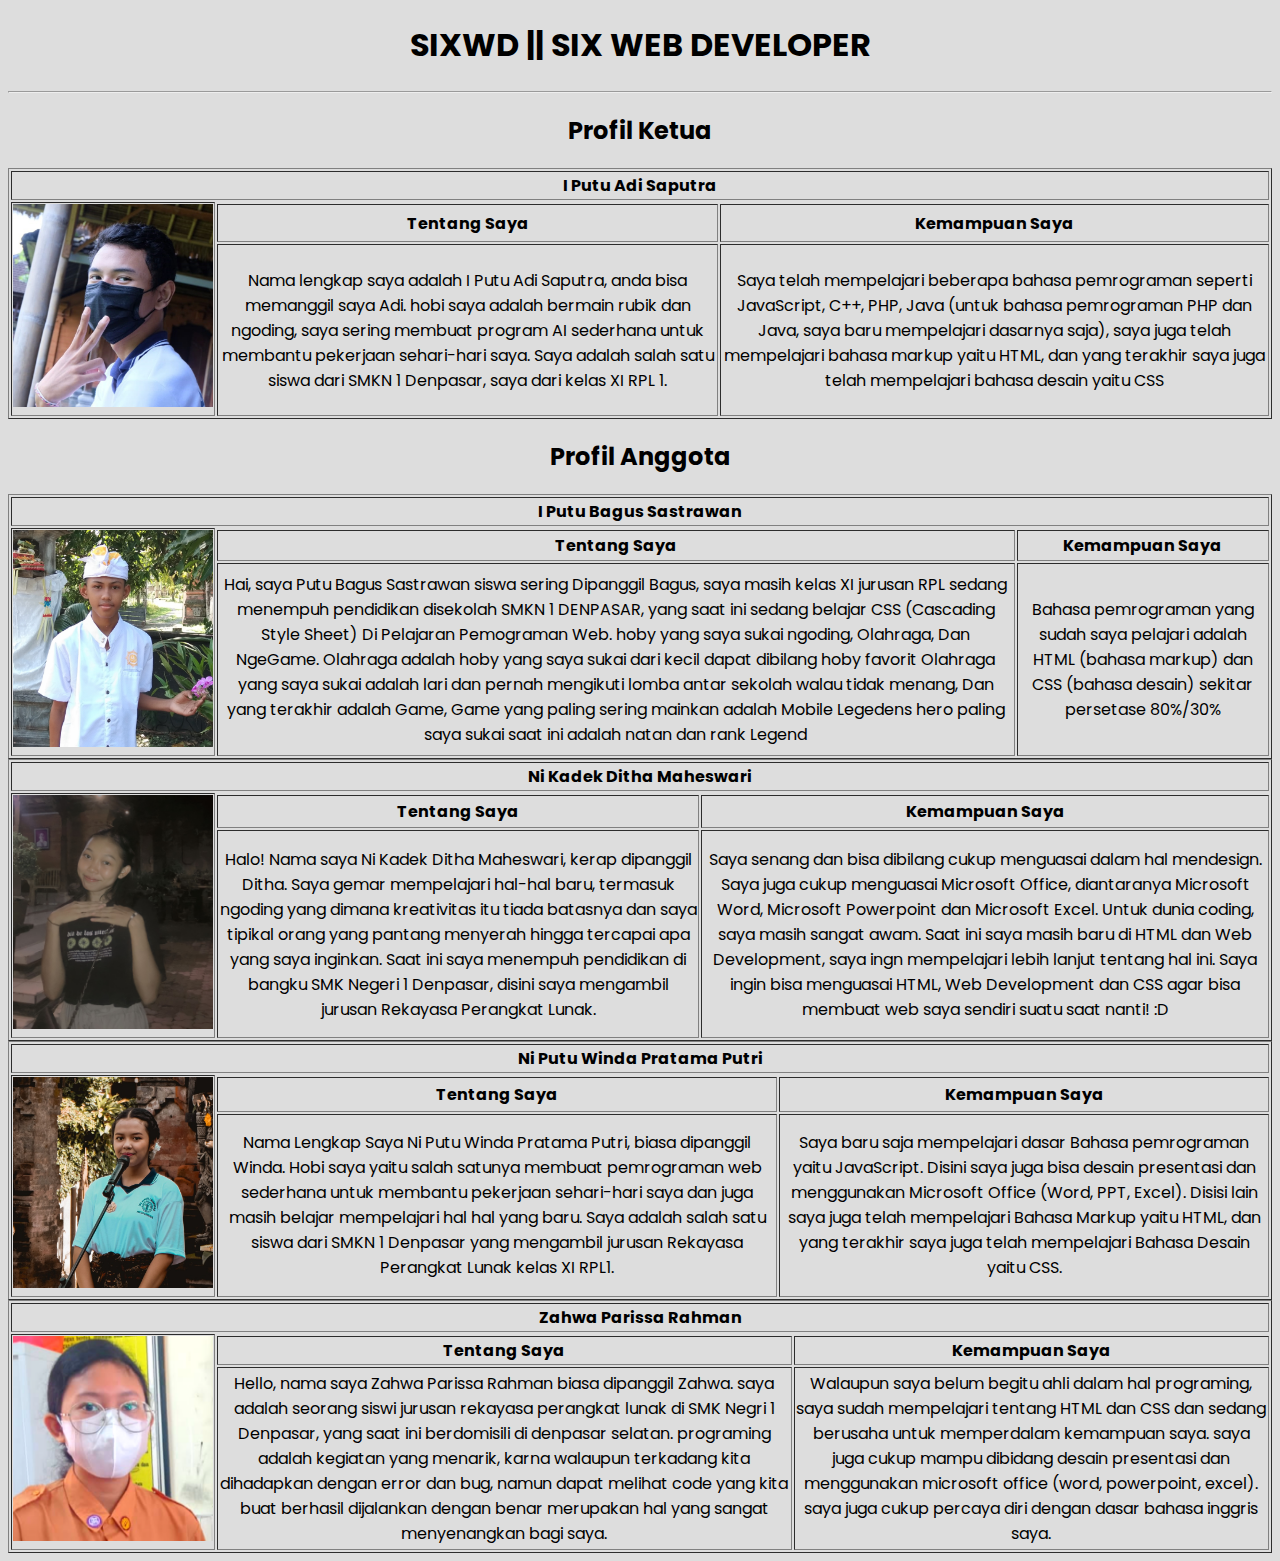
<file: default.html>
<!DOCTYPE html>
<html lang="en">
<head>
    <meta charset="UTF-8">
    <meta http-equiv="X-UA-Compatible" content="IE=edge">
    <meta name="viewport" content="width=device-width, initial-scale=1.0">
    <title>SIXWD</title>
    <link rel="preconnect" href="https://fonts.googleapis.com">
    <link rel="preconnect" href="https://fonts.gstatic.com" crossorigin>
    <link href="https://fonts.googleapis.com/css2?family=Poppins:wght@300&display=swap" rel="stylesheet">
	<link rel="stylesheet" href="css/default.css">
</head>
<body>
    <h1>SIXWD || SIX WEB DEVELOPER</h1>
    <hr>
    <h2>Profil Ketua</h2>
    <table border="1">
        <tr>
            <th colspan="3">I Putu Adi Saputra</th>
        </tr>
        <tr>
            <td rowspan="3"><img src="gambar/adi.jpg"></td>
        </tr>
        <tr>
            <th>Tentang Saya</th>
            <th>Kemampuan Saya</th>
        </tr>
        <tr>
            <td>Nama lengkap saya adalah I Putu Adi Saputra, anda bisa memanggil saya Adi. hobi saya adalah bermain rubik dan ngoding, saya sering membuat program AI sederhana untuk membantu pekerjaan sehari-hari saya. Saya adalah salah satu siswa dari SMKN 1 Denpasar, saya dari kelas XI RPL 1.</td>
            <td>Saya telah mempelajari beberapa bahasa pemrograman seperti JavaScript, C++, PHP, Java (untuk bahasa pemrograman PHP dan Java, saya baru mempelajari dasarnya saja), saya juga telah mempelajari bahasa markup yaitu HTML, dan yang terakhir saya juga telah mempelajari bahasa desain yaitu CSS</td>
        </tr>
    </table>

    <h2>Profil Anggota</h2>
    <table border="1">
        <tr>
            <th colspan="3">I Putu Bagus Sastrawan</th>
        </tr>
        <tr>
            <td rowspan="3"><img src="gambar/bagas.jpg"></td>
        </tr>
        <tr>
            <th>Tentang Saya</th>
            <th>Kemampuan Saya</th>
        </tr>
        <tr>
            <td>Hai, saya Putu Bagus Sastrawan siswa sering Dipanggil Bagus, saya masih kelas XI jurusan RPL sedang menempuh pendidikan disekolah SMKN 1 DENPASAR, yang saat ini sedang belajar CSS (Cascading Style Sheet) Di Pelajaran Pemograman Web. hoby yang saya sukai ngoding, Olahraga, Dan NgeGame. Olahraga adalah hoby yang saya sukai dari kecil dapat dibilang hoby favorit Olahraga yang saya sukai adalah lari dan pernah mengikuti lomba antar sekolah walau tidak menang, Dan yang terakhir adalah Game, Game yang paling sering mainkan adalah Mobile Legedens hero paling saya sukai saat ini adalah natan dan rank Legend</td>
            <td>Bahasa pemrograman yang sudah saya pelajari adalah HTML (bahasa markup) dan CSS (bahasa desain) sekitar persetase 80%/30%</td>
        </tr>
    </table>
    <table border="1">
        <tr>
            <th colspan="3">Ni Kadek Ditha Maheswari</th>
        </tr>
        <tr>
            <td rowspan="3"><img src="gambar/ditha.jpg"></td>
        </tr>
        <tr>
            <th>Tentang Saya</th>
            <th>Kemampuan Saya</th>
        </tr>
        <tr>
            <td>Halo! Nama saya Ni Kadek Ditha Maheswari, kerap dipanggil Ditha. Saya gemar mempelajari hal-hal baru, termasuk ngoding yang dimana kreativitas itu tiada  batasnya dan saya tipikal orang yang pantang menyerah hingga tercapai apa yang saya inginkan. Saat ini saya menempuh pendidikan di bangku SMK Negeri 1 Denpasar, disini saya mengambil jurusan Rekayasa Perangkat Lunak.</td>
            <td>Saya senang dan bisa dibilang cukup menguasai dalam hal mendesign. Saya juga cukup menguasai Microsoft Office, diantaranya Microsoft Word, Microsoft Powerpoint dan Microsoft Excel. Untuk dunia coding, saya masih sangat awam. Saat ini saya masih baru di HTML dan Web Development, saya ingn mempelajari lebih lanjut tentang hal ini. Saya ingin bisa menguasai HTML, Web Development dan CSS agar bisa membuat web saya sendiri suatu saat nanti! :D</td>
        </tr>
    </table>
    <table border="1">
        <tr>
            <th colspan="3">Ni Putu Winda Pratama Putri</th>
        </tr>
        <tr>
            <td rowspan="3"><img src="gambar/winda.jpg"></td>
        </tr>
        <tr>
            <th>Tentang Saya</th>
            <th>Kemampuan Saya</th>
        </tr>
        <tr>
            <td>Nama Lengkap Saya Ni Putu Winda Pratama Putri, biasa dipanggil Winda. Hobi saya yaitu salah satunya membuat pemrograman web sederhana untuk membantu pekerjaan sehari-hari saya dan juga masih belajar mempelajari hal hal yang baru. Saya adalah salah satu siswa dari SMKN 1 Denpasar yang mengambil jurusan Rekayasa Perangkat Lunak kelas XI RPL1.</td>
            <td>Saya baru saja mempelajari dasar Bahasa pemrograman yaitu JavaScript. Disini saya juga bisa desain presentasi dan menggunakan Microsoft Office (Word, PPT, Excel).  Disisi lain saya juga telah mempelajari Bahasa Markup yaitu HTML, dan yang terakhir saya juga telah mempelajari Bahasa Desain yaitu CSS.</td>
        </tr>
    </table>
    <table border="1">
        <tr>
            <th colspan="3">Zahwa Parissa Rahman</th>
        </tr>
        <tr>
            <td rowspan="3"><img src="gambar/zahwa.png"></td>
        </tr>
        <tr>
            <th>Tentang Saya</th>
            <th>Kemampuan Saya</th>
        </tr>
        <tr>
            <td>Hello, nama saya Zahwa Parissa Rahman biasa dipanggil Zahwa. saya adalah seorang siswi jurusan rekayasa perangkat lunak di SMK Negri 1 Denpasar, yang saat ini berdomisili di denpasar selatan. programing adalah kegiatan yang menarik, karna walaupun terkadang kita dihadapkan dengan error dan bug, namun dapat melihat code yang kita buat berhasil dijalankan dengan benar merupakan hal yang sangat menyenangkan bagi saya. </td>
            <td>Walaupun saya belum begitu ahli dalam hal programing, saya sudah mempelajari tentang HTML dan CSS dan sedang berusaha untuk memperdalam kemampuan saya. saya juga cukup mampu dibidang desain presentasi dan menggunakan microsoft office (word, powerpoint, excel). saya juga cukup percaya diri dengan dasar bahasa inggris saya.</td>
        </tr>
    </table>
</body>
</html>
</file>
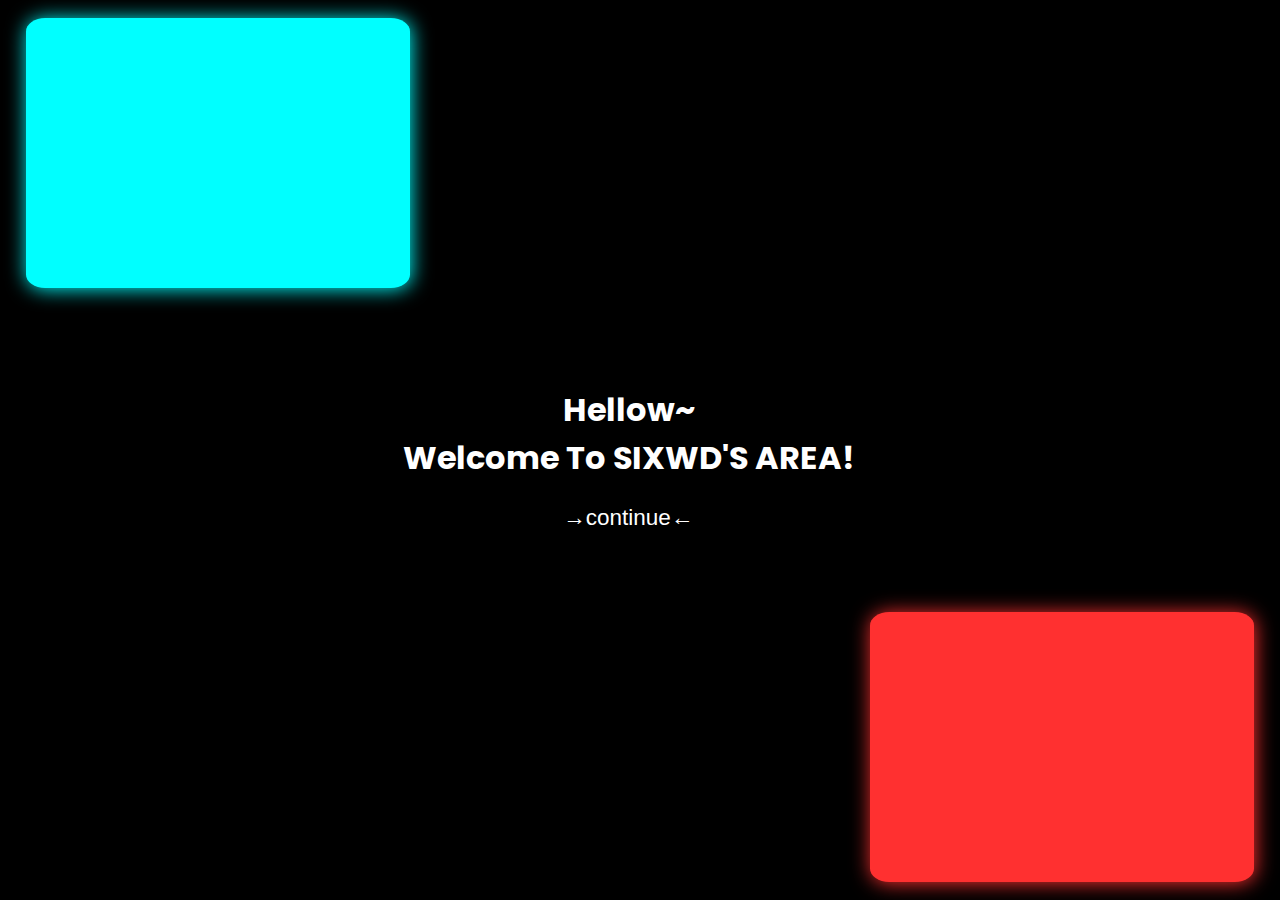
<file: index21.html>
<!DOCTYPE html>
<html lang="en">
<head>
    <meta charset="UTF-8">
    <meta http-equiv="X-UA-Compatible" content="IE=edge">
    <meta name="viewport" content="width=device-width, initial-scale=1.0">
    <title>Hellow~</title>
    <link rel="preconnect" href="https://fonts.googleapis.com">
    <link rel="preconnect" href="https://fonts.gstatic.com" crossorigin>
    <link href="https://fonts.googleapis.com/css2?family=Poppins:wght@300&display=swap" rel="stylesheet">
	<link rel="stylesheet" href="css/index_21.css">
</head>
<body>
    <h1>Hellow~
        <br>Welcome To SIXWD'S AREA!
    </h1>
    <form action="21.html">
        <button>→continue←</button>
    </form>
</body>
</html>
</file>
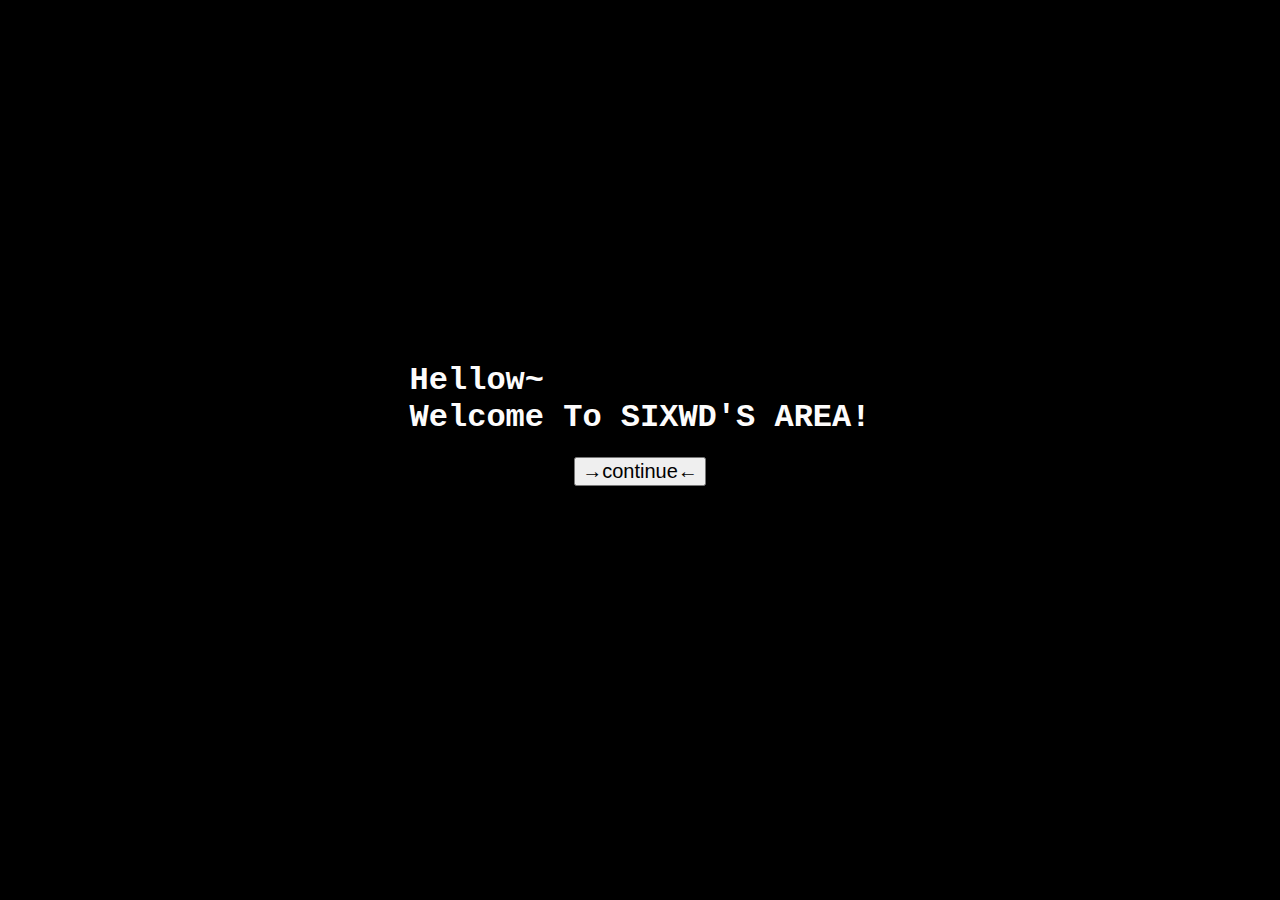
<file: index22.html>
<!DOCTYPE html>
<html lang="en">
<head>
    <meta charset="UTF-8">
    <meta http-equiv="X-UA-Compatible" content="IE=edge">
    <meta name="viewport" content="width=device-width, initial-scale=1.0">
    <title>Hellow~</title>
    <link rel="preconnect" href="https://fonts.googleapis.com">
    <link rel="preconnect" href="https://fonts.gstatic.com" crossorigin>
    <link href="https://fonts.googleapis.com/css2?family=Poppins:wght@300&display=swap" rel="stylesheet">
	<link rel="stylesheet" href="css/index_22.css">
</head>
<body>
    <h1>Hellow~
        <br>Welcome To SIXWD'S AREA!
    </h1>
    <form action="22.html">
        <button>→continue←</button>
    </form>
</body>
</html>
</file>
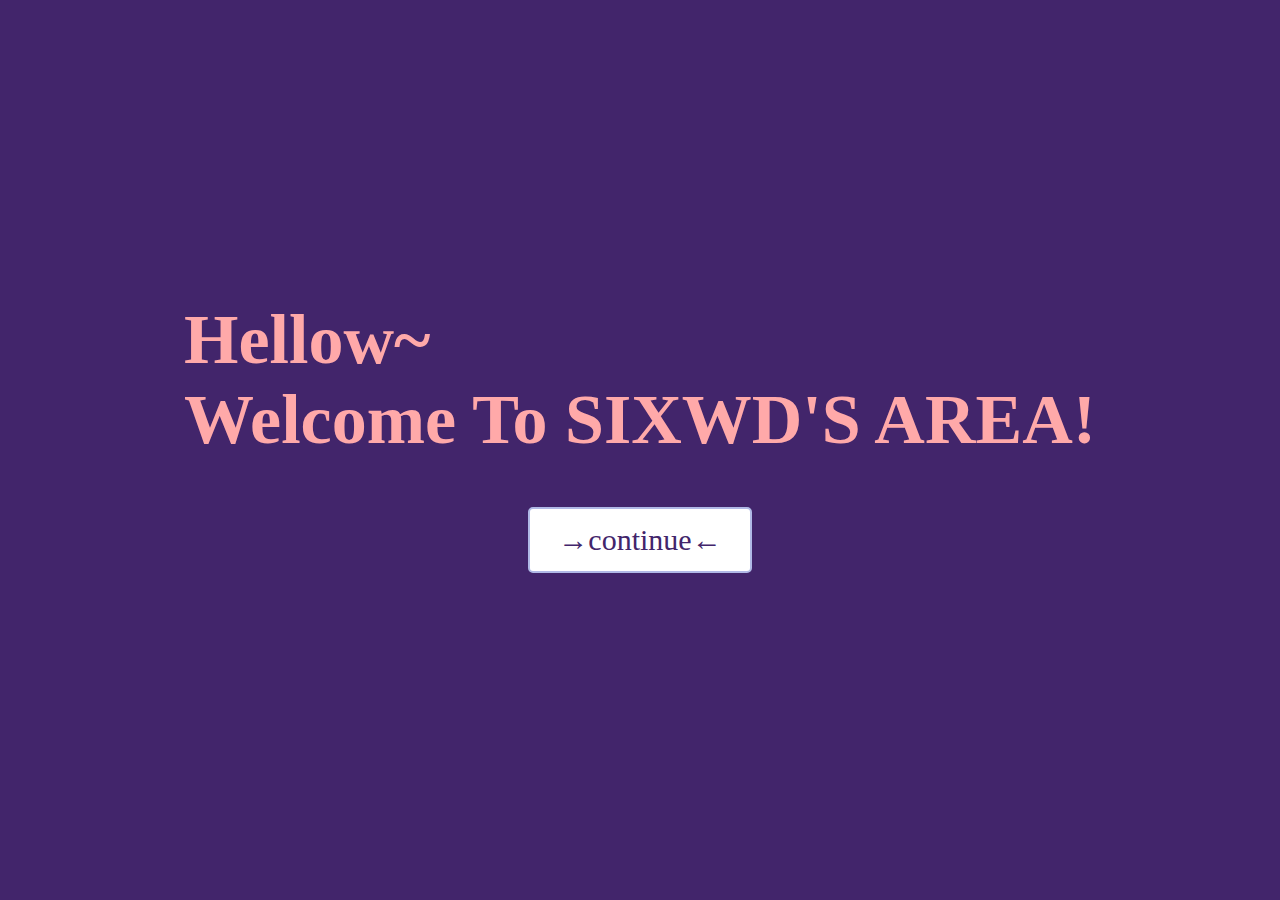
<file: index30.html>
<!DOCTYPE html>
<html lang="en">
<head>
    <meta charset="UTF-8">
    <meta http-equiv="X-UA-Compatible" content="IE=edge">
    <meta name="viewport" content="width=device-width, initial-scale=1.0">
    <title>Hellow~</title>
    <link rel="preconnect" href="https://fonts.googleapis.com">
    <link rel="preconnect" href="https://fonts.gstatic.com" crossorigin>
    <link href="https://fonts.googleapis.com/css2?family=Poppins:wght@300&display=swap" rel="stylesheet">
	<link rel="stylesheet" href="css/index_30.css">
</head>
<body>
    <h1>Hellow~
        <br>Welcome To SIXWD'S AREA!
    </h1>
    <form action="30.html">
        <button>→continue←</button>
    </form>
</body>
</html>
</file>
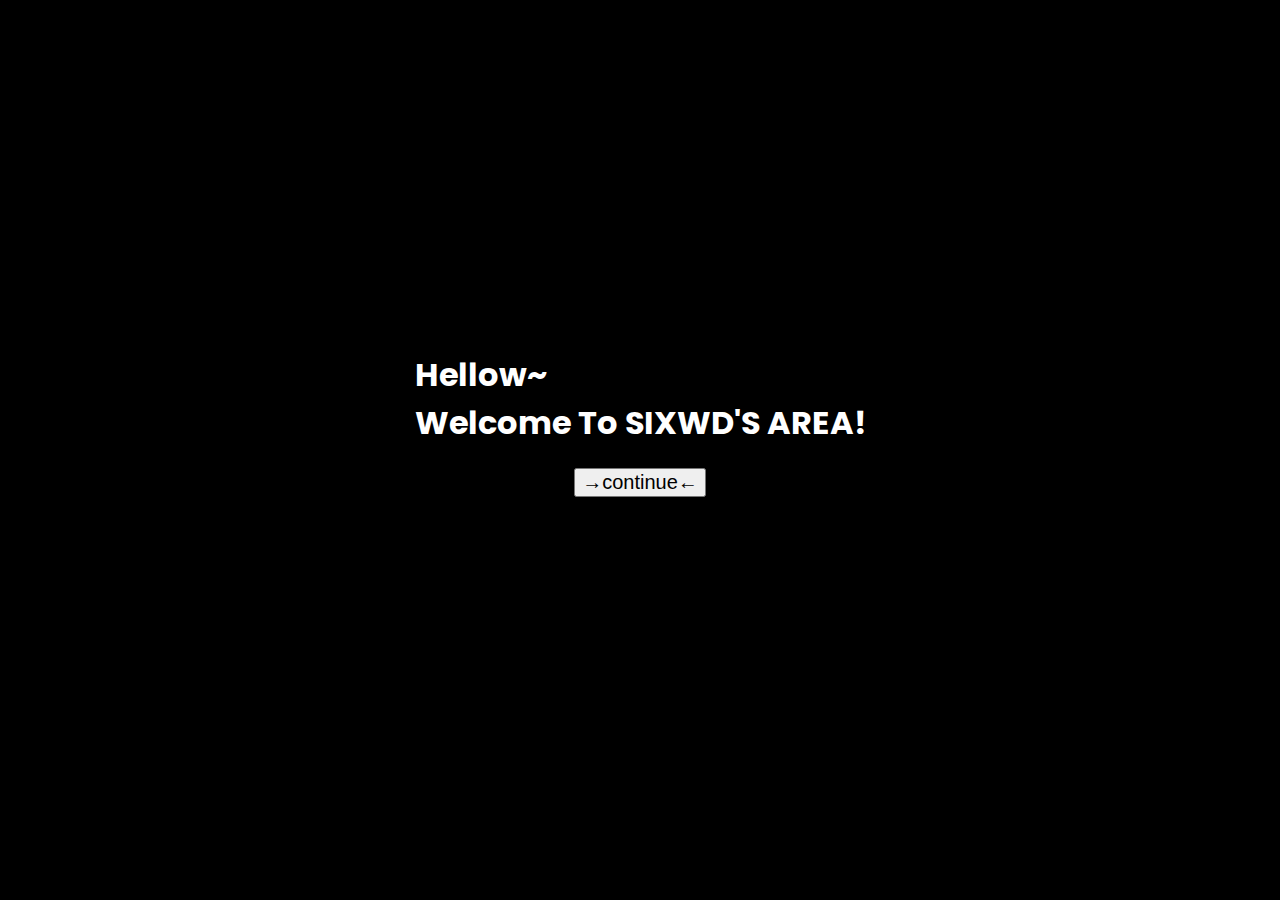
<file: index34.html>
<!DOCTYPE html>
<html lang="en">
<head>
    <meta charset="UTF-8">
    <meta http-equiv="X-UA-Compatible" content="IE=edge">
    <meta name="viewport" content="width=device-width, initial-scale=1.0">
    <title>Hellow~</title>
    <link rel="preconnect" href="https://fonts.googleapis.com">
    <link rel="preconnect" href="https://fonts.gstatic.com" crossorigin>
    <link href="https://fonts.googleapis.com/css2?family=Poppins:wght@300&display=swap" rel="stylesheet">
	<link rel="stylesheet" href="css/index_34.css">
</head>
<body>
    <h1>Hellow~
        <br>Welcome To SIXWD'S AREA!
    </h1>
    <form action="34.html">
        <button>→continue←</button>
    </form>
</body>
</html>
</file>
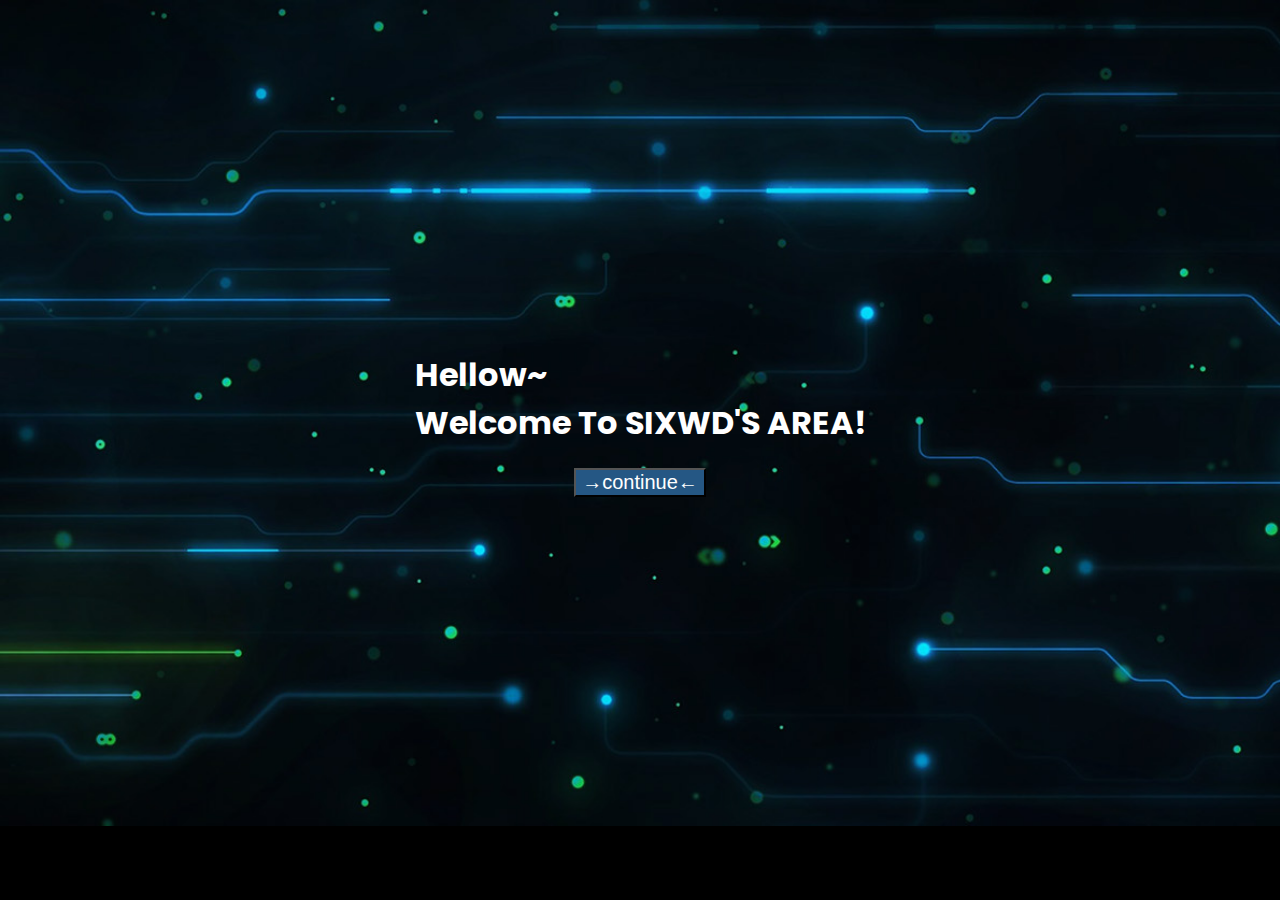
<file: index40.html>
<!DOCTYPE html>
<html lang="en">
<head>
    <meta charset="UTF-8">
    <meta http-equiv="X-UA-Compatible" content="IE=edge">
    <meta name="viewport" content="width=device-width, initial-scale=1.0">
    <title>Hellow~</title>
    <link rel="preconnect" href="https://fonts.googleapis.com">
    <link rel="preconnect" href="https://fonts.gstatic.com" crossorigin>
    <link href="https://fonts.googleapis.com/css2?family=Poppins:wght@300&display=swap" rel="stylesheet">
	<link rel="stylesheet" href="css/index_40.css">
</head>
<body>
    <h1>Hellow~
        <br>Welcome To SIXWD'S AREA!
    </h1>
    <form action="40.html">
        <button>→continue←</button>
    </form>
</body>
</html>
</file>
<file: css/index_21.css>
body{
    display: flex;
    background-color: black;
    flex-direction: column;
    align-items: center;
    justify-content: center;
    font-family: 'Poppins';
    color: white;
    width: 97%;
    height: 97.5vh;
}
h1{
    text-align: center;
}
h1::after,
h1::before{
    content: "";
    width: 30%;
    height: 30%;
    border-radius: 5%;
    position: absolute;
}
h1::after{
    top: 2%;
    left: 2%;
    box-shadow: 1px 1px 20px rgb(0, 255, 255);
    background-color: aqua;
    animation: animasiH1After 80s linear alternate infinite;
}
h1::before{
    bottom: 2%;
    right: 2%;
    box-shadow: 1px 1px 20px rgb(255, 48, 48);
    background-color: rgb(255, 48, 48);
    animation: animasiH1Before 80s linear alternate infinite;
}
button{
    font-size: 15px;
    background-color: transparent;
    color: white;
    transform: scale(1.5);
    border: 0;
    transition: all 0.5s ease;
}
button:hover{
    transform: scale(2);
}

@keyframes animasiH1After {
    0%{
        top: 2%;
        left: 2%;
    }
    30%{
        top: 2%;
        left: 68%;
    }
    50%{
        top: 68%;
        left: 68%;
    }
    80%{
        top: 68%;
        left: 2%;
    }
    100%{
        top: 2%;
        left: 2%;
    }
}
@keyframes animasiH1Before {
    0%{
        bottom: 2%;
        right: 2%;
    }
    30%{
        bottom: 2%;
        right: 68%;
    }
    50%{
        bottom: 68%;
        right: 68%;
    }
    80%{
        bottom: 68%;
        right: 2%;
    }
    100%{
        bottom: 2%;
        right: 2%;
    }
}
</file>
<file: css/21.css>
body{
    background-color: black;
    font-family: 'Poppins';
    text-align: center;
    color: white;
    animation: animasiBody 5s ease alternate;
}
h1{
    cursor: default;
    color: rgba(255, 255, 255, 0.733);
    transition: all 0.5s ease;
}
h2{
    cursor: default;
    color: rgba(255, 255, 255, 0.733);
    transition: all 0.5s ease;
    text-decoration: overline;
}
h1:hover, h2:hover{
    color: white;
    transform: translateY(-5px);
}
table{
    cursor: default;
    text-align: start;
    margin-top: 20px;
    width: 100%;
}
table tr td{
    padding: 20px;
    font-size: 18px;
    transition: all 0.5s linear;
}
table tr th{
    padding: 10px;
    font-size: 22px;
    transition: all 0.5s linear;
}
table tr td:hover, table tr th:hover{
    background-color: white;
    color: black;
}
table::after, table::before{
    content: "";
    width: 3%;
    height: 0.5%;
    border-radius: 30%;
    background-color: white;
    box-shadow: 1px 1px 20px white;
    position: absolute;
}
table::after{
    left: 0%;
    animation: animasiAfter 8s ease alternate infinite;
}
table::before{
    right: 0%;
    animation: animasiBefore 8s ease alternate infinite;
}
img{
    transform: translateY(5px);
    width: 200px;
    box-shadow: 1px 1px 20px black;
    border-radius: 20%;
    animation: animasiImg 3s linear alternate infinite;
}
@keyframes animasiBody {
    0%{
        opacity: 0%;
    }
    100%{
        opacity: 100%;
    }
}
@keyframes animasiAfter {
    0%{
        left: 0%;
    }
    100%{
        left: 95%;
    }
}
@keyframes animasiBefore {
    0%{
        right: 0%;
    }
    100%{
        right: 95%;
    }
}
@keyframes animasiImg {
    0%{
        transform: translateY(10px);
    }
    100%{
        transform: translateY(-10px);
    }
}
@media screen and (max-width: 800px){
    h1, h2{
        color: white;
    }
    table::after, table::before{
        height: 0.3%;
    }
    table tr td{
    	padding: 5px;
        font-size: 12px;
    }
    table tr th{
    	padding: 5px;
        font-size: 14px;
    }
    img{
        width: 100px;
    }
}
@media screen and (max-width: 600px){
    h1, h2{
        color: white;
    }
    table::after, table::before{
        height: 0.1%;
    }
    table tr td{
    	padding: 5px;
        font-size: 8px;
    }
    table tr th{
    	padding: 5px;
        font-size: 10px;
    }
    img{
        width: 80px;
    }
}
</file>
<file: css/22.css>
body{
    background-color: rgb(223, 219, 219);
    font-family: Ariel;
    text-align: center;
    color: black;
    font-size: 18px;
}
table{
    width: 100%;
    text-align: start;
}
img{
  width: 200px;
  border-radius: 20%;
}

table tr td:hover, table tr th:hover{
    background-color: black;
    color: white;
}

h1{
    color:rgb(12, 0, 0);
    font-family: fantasy;
    font-size: 200%;
    text-decoration-line: overline;
    letter-spacing: 5px;
}

h2{
    color: rgb(14, 12, 12);
    font-size:150%;
    text-decoration-line: underline;
    letter-spacing: -3px;
}
tr td{
    padding:20px;
}
</file>
<file: css/30.css>
body{
    background-color: rgb(66, 37, 107);
    text-align: center;
    color: rgb(255, 255, 255);
}
h1{
    font-size: 60px;
    font-weight: bold;
    color: rgb(255, 169, 169);
    text-align: center;
    font-family: "Lucky Skirt";
    cursor: default;
    transition: all 0,3s linear;
}
h1:hover{
    transform: skew(-5deg) translateY(-5px);
    color: rgb(176, 185, 230);
}
h2{
    font-size: 30px;
    font-weight: bold;
    font-family: 'Lucky Skirt';
    color: rgb(66, 37, 107);
    text-align: center;
    background-color: rgb(176, 185, 230);
    cursor: default;
    transition: all 0,3s linear;
}
h2:hover{
    transform: skew(-5deg) translateY(-5px);
    background-color: rgb(176, 185, 230);
    color: rgb(66, 37, 107);
}
table{
    border-collapse: collapse;
    width: 100%;
    font-size: 15px;
    font-family: 'Poppins';
}
th, td {
    border-bottom: 1px solid rgb(221, 221, 221);
    transition: all 0.5s ease;
}
td:hover{
    color: rgb(66, 37, 107);
    background-color: rgb(176, 185, 230)
}
th {
    font-size: 20px;
    background-color: rgb(255, 169, 169);
    color: rgb(66, 37, 107);
    cursor: default;
    transition: all 0,3s linear;
}
th:hover{
    transform: skew(-5deg) translateY(-5px);
    background-color: rgb(255, 169, 169);
    color: rgb(66, 37, 107);
}
img{
    width: 200px;
    border-radius: 10%;
    border: 1px solid rgb(255, 255, 255);
    box-shadow: 1px 1px 1opx black;
    transition: all 0.5 ease;
}
img:hover{
    transform: skewX(5deg);
    animation: animasing 3s ease alternate infinite;
}
</file>
<file: css/34.css>
*{
    text-align: center;
    font-family: 'Poppins', sans-serif;
    background-color: rgb(0, 0, 0);
    color: rgb(255, 255, 255);
}
body{
    opacity: animasiBody 1s ease-in alternate forwards;
}
h1{
    font-weight: bold;
    cursor: default;
    transition: all 0.3s linear;
    background: rgb(156, 156, 156);
}
h1:hover{
    transform: skew(-5deg) translateY(-5px);
    background-color: rgb(0, 0, 0);
    color: rgb(255, 255, 255);
    border-radius: 15%;
}
table{
    width: 100%;
    border-color: white;
}
img{
    margin-left: -50px;
    width: 250px;
    border-radius: 10%;
    border: 1px solid rgb(161, 161, 161);
    box-shadow: 1px 1px 10px black;
    transition: all 0.5s ease;
}
img:hover{
    bottom: -15px 15px 10px black;
    transform: skewX(10deg);
    animation: animasilmg 3s ease alternate infinite;
}
table tr th{
    font-size: 30px;
    cursor: default;
    transition: all 0.5s linear;
}
table tr th:hover{
    background-color: white;
    color: rgb(0, 0, 0);
}
table tr td{
    padding: 10px;
    text-align: justify;
    text-indent: 50px;
    font-size: 20px;
    cursor: default;
    transition: all 0.5s linear;
}
table tr td:hover{
    background-color: white;
    color: rgb(0, 0, 0);
}
@keyframes animasiImg{
    0%{
        transform: skewX(10deg);
        box-shadow: -15px 15px 10px rgb(0, 0, 0);
    }
    100%{
        transform: skewX(-10deg);
        box-shadow: 15px 15px 10px rgb(0, 0, 0);
    }
}
@keyframes animasiBody {
    0%{
        opacity: 0%;
        transition: all 0.5s ease;
    }
    100%{
        opacity: 100%;
    }
}
</file>
<file: css/40.css>
body{
    background: black url('../gambar/wp.jpg');
    background-size: auto;
    font-family: 'Poppins';
    text-align: center;
    color: white;
}

table{
    width: 100%;
}
img{
    width: 200px;
}

h1 {
    color: #59dcfc;
    font-size: 50px;
    padding-top: 25px;
    padding-bottom: 25px;
    text-shadow: 0 0 10px #2196f3, 0 0 20px #2196f3, 0 0 30px #2196f3, 0 0 40px #2196f3;
    
}

h2 {
    font-size: 30px;
    padding-bottom: 10px ;
    padding-top: 25px;
    text-decoration: underline;
    text-underline-offset: 5px;
    
}

table tr th {
    font-size: 20px;
    padding: 10px;
}

table tr td {
    padding: 15px;
    text-align: justify;
    text-indent: 50px;
}

.adi {
    margin-left: 20px;
    margin-right: 20px;
}

.bagus {
    margin-bottom: 50px;
    margin-left: 20px;
    margin-right: 20px;

}

.ditha {
    margin-bottom: 50px;
    margin-left: 20px;
    margin-right: 20px;
}

.winda {
    margin-bottom: 50px;
    margin-left: 20px;
    margin-right: 20px;
}

.zahwa {
    margin-left: 20px;
    margin-right: 20px;
}
</file>
<file: css/default.css>
body{
    background-color: #ddd;
    font-family: 'Poppins';
    text-align: center;
    color: black;
}
table{
    width: 100%;
}
img{
    width: 200px;
}
</file>
<file: css/index_22.css>
body{
    display: flex;
    flex-direction: column;
    align-items: center;
    justify-content: center;
    background-color: rgb(0, 0, 0);
    font-family:'Courier New';
    color: rgb(253, 252, 252);
    height: 90vh;
}
button{
    font-size: 20px;
    transition: all 0.5s ease;
}
button:hover{
    background-color: rgb(177, 177, 177);
}
</file>
<file: css/index_30.css>
body{
    display: flex;
    flex-direction: column;
    align-items: center;
    justify-content: center;
    background-color: rgb(66, 37, 107);
    font-family: 'Lucky Skirt';
    color:  rgb(255, 169, 169);
    font-size: 35px;
    height: 90vh;
}
a{
    text-decoration: none;
}
button{
    border: 2px solid black;
    border-radius: 5px;
    background-color: white;
    color: black;
    padding: 14px 28px;
    font-size: 30px;
    font-family: 'Lucky Skirt';
    cursor: pointer;
    border-color: rgb(176, 185, 230);
    color: rgb(66, 37, 107);   
}
button:hover {
    background-color: rgb(176, 185, 230);
    color: rgb(66, 37, 107);
}
</file>
<file: css/index_34.css>
body{
    display: flex;
    flex-direction: column;
    align-items: center;
    justify-content: center;
    background: black ;
    background-repeat: no-repeat;
    background-size: cover;
    font-family: 'Poppins';
    color:white;
    height: 90vh;
}
form{
    color: white;
    text-decoration: none;
    transition: 0.2s;
}
form :hover {
    color: #255784;
    background: #2196f3;
    box-shadow: 0 0 10px #2196f3, 0 0 40px #2196f3, 0 0 80px #2196f3;
    transition: all 0.5s ease;
}
button{
    font-size: 20px;
}
</file>
<file: css/index_40.css>
body{
    display: flex;
    flex-direction: column;
    align-items: center;
    justify-content: center;
    background: black url('../gambar/wputama.jpg') ;
    background-repeat: no-repeat;
    background-size: cover;
    font-family: 'Poppins';
    color:white;
    height: 90vh;
}


form{
    
    color: white;
    text-decoration: none;
    transition: 0.2s;
}

form :hover {
    color: white ;
    background: #07CEFF;
    box-shadow: 0 0 10px #2196f3, 0 0 40px #2196f3, 0 0 80px #2196f3;
    border-style: hidden;
    transition: all 0.5s ease;

}



button{
    color: white;
    font-size: 20px;
    background-color: #255784;

}
</file>
